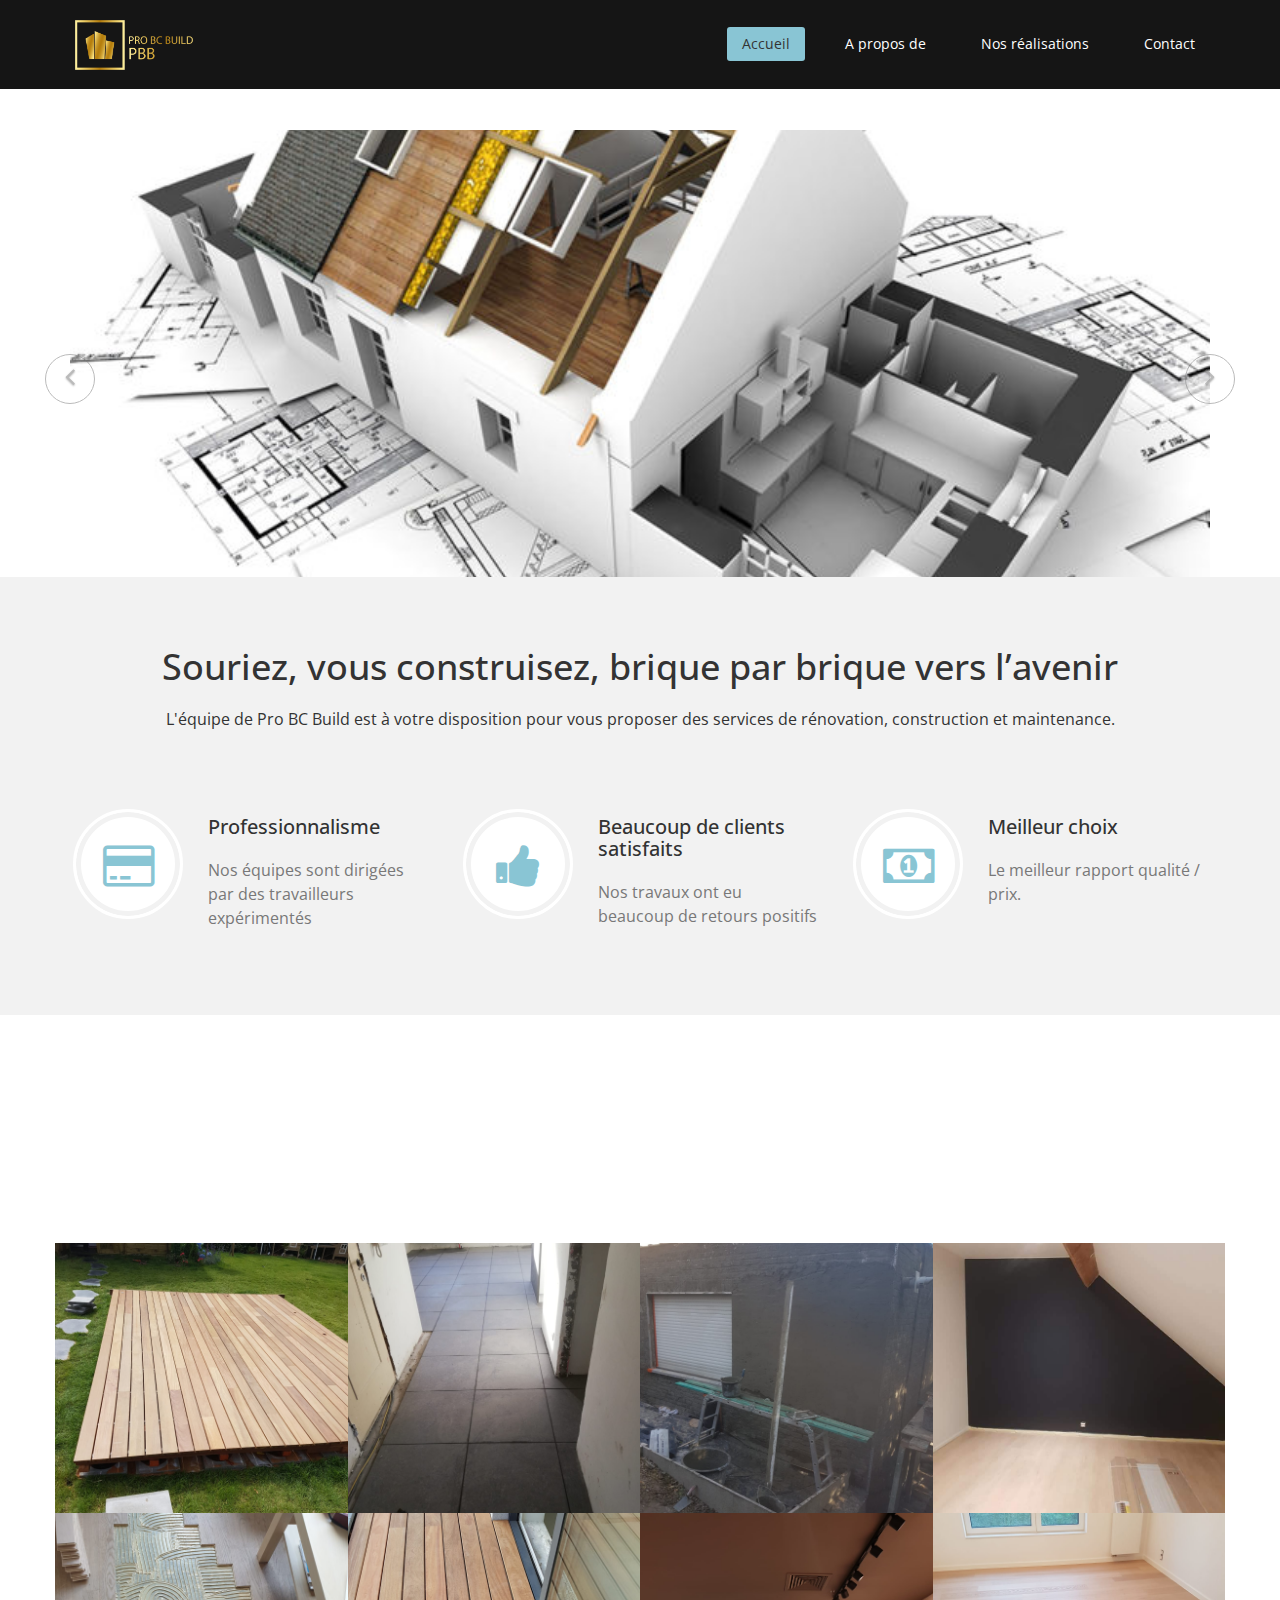
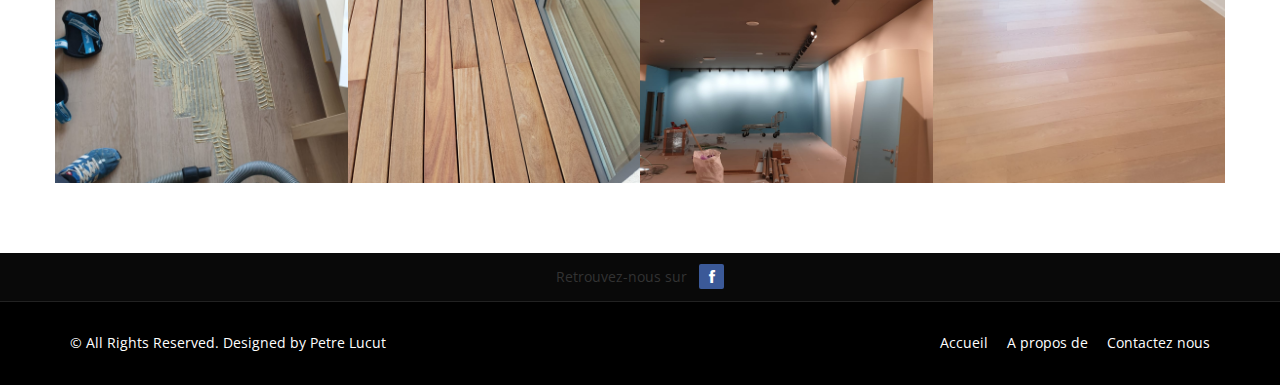
<file: index.html>
<!DOCTYPE html>
<html lang="en">

<head>
    <meta charset="utf-8">
    <meta http-equiv="X-UA-Compatible" content="IE=edge">
    <meta name="viewport" content="width=device-width, initial-scale=1">
    <title>Pro BC Build PBB</title>

    <!-- Bootstrap -->
    <link href="css/bootstrap.min.css" rel="stylesheet">
    <link rel="stylesheet" href="css/font-awesome.min.css">
    <link href="css/animate.min.css" rel="stylesheet">
    <link href="css/prettyPhoto.css" rel="stylesheet">
    <link href="css/style.css" rel="stylesheet">
    <link href="css/responsive.css" rel="stylesheet">
    <link rel="apple-touch-icon" sizes="57x57" href="images/icons/apple-icon-57x57.png">
    <link rel="apple-touch-icon" sizes="60x60" href="images/icons/apple-icon-60x60.png">
    <link rel="apple-touch-icon" sizes="72x72" href="images/icons/apple-icon-72x72.png">
    <link rel="apple-touch-icon" sizes="76x76" href="images/icons/apple-icon-76x76.png">
    <link rel="apple-touch-icon" sizes="114x114" href="images/icons/apple-icon-114x114.png">
    <link rel="apple-touch-icon" sizes="120x120" href="images/icons/apple-icon-120x120.png">
    <link rel="apple-touch-icon" sizes="144x144" href="images/icons/apple-icon-144x144.png">
    <link rel="apple-touch-icon" sizes="152x152" href="images/icons/apple-icon-152x152.png">
    <link rel="apple-touch-icon" sizes="180x180" href="images/icons/apple-icon-180x180.png">
    <link rel="icon" type="image/png" sizes="192x192"  href="images/icons/android-icon-192x192.png">
    <link rel="icon" type="image/png" sizes="32x32" href="images/icons/favicon-32x32.png">
    <link rel="icon" type="image/png" sizes="96x96" href="images/icons/favicon-96x96.png">
    <link rel="icon" type="image/png" sizes="16x16" href="images/icons/favicon-16x16.png">
    <link rel="manifest" href="images/icons/manifest.json">
    <meta name="msapplication-TileColor" content="#ffffff">
    <meta name="msapplication-TileImage" content="/ms-icon-144x144.png">
    <meta name="theme-color" content="#ffffff">

</head>

<body class="homepage">
<header id="header">
    <nav class="navbar navbar-fixed-top" role="banner">
        <div class="container">
            <div class="navbar-header">
                <button type="button" class="navbar-toggle" data-toggle="collapse" data-target=".navbar-collapse">
                    <span class="sr-only">Toggle navigation</span>
                    <span class="icon-bar"></span>
                    <span class="icon-bar"></span>
                    <span class="icon-bar"></span>
                </button>
                <a class="" href="index.html">
                    <img alt="Pro BC Build logo" src="images/Pro_BC_BUILD_logo_large.png" width="128px" height="60px">
                </a>
            </div>

            <div class="collapse navbar-collapse navbar-right">
                <ul class="nav navbar-nav">
                    <li class="active"><a href="index.html">Accueil</a></li>
                    <li><a href="about-us.html">A propos de</a></li>
                    <li><a href="portfolio.html">Nos réalisations</a></li>
                    <li><a href="contact-us.html">Contact</a></li>
                </ul>
            </div>
        </div>
        <!--/.container-->
    </nav>

</header>
<!--/header-->

<div class="slider" id="carousel">
    <div class="container">
        <div id="about-slider">
            <div id="carousel-slider" class="carousel slide" data-ride="carousel">
                <!-- Indicators -->
                <ol class="carousel-indicators visible-xs">
                    <li data-target="#carousel-slider" data-slide-to="0" class="active"></li>
                    <li data-target="#carousel-slider" data-slide-to="1"></li>
                    <li data-target="#carousel-slider" data-slide-to="2"></li>
                    <li data-target="#carousel-slider" data-slide-to="3"></li>
                    <li data-target="#carousel-slider" data-slide-to="4"></li>
                </ol>

                <div class="carousel-inner">

                    <div class="item active">
                        <img src="images/building.jpg" class="slider-image" alt="Parquet">
                    </div>

                    <div class="item">
                        <img src="images/parquet.jpg" class="slider-image" alt="Parquet">
                    </div>
                    <div class="item">
                        <img src="images/parquet_brun.jpg" class="slider-image" alt="Parquet">
                    </div>
                    <div class="item">
                        <img src="images/parquet_mastic.jpg" class="slider-image" alt="Parquet_carrelage">
                    </div>
                    <div class="item">
                        <img src="images/mastic_edited.jpg" class="slider-image" alt="Mastic">
                    </div>
                </div>

                <a class="left carousel-control hidden-xs" href="#carousel-slider" data-slide="prev">
                    <i class="fa fa-angle-left"></i>
                </a>

                <a class=" right carousel-control hidden-xs" href="#carousel-slider" data-slide="next">
                    <i class="fa fa-angle-right"></i>
                </a>
            </div>
            <!--/#carousel-slider-->
        </div>
        <!--/#about-slider-->
    </div>
</div>

<section id="feature">
    <div class="container">
        <div class="center wow fadeInDown">
            <h2>Souriez, vous construisez, brique par brique vers l’avenir</h2>
            <p class="lead">L'équipe de Pro BC Build est à votre disposition pour vous proposer des services de rénovation, construction et maintenance.</p>
        </div>

        <div class="row">
            <div class="features">

                <div class="col-md-4 col-sm-6 wow fadeInDown" data-wow-duration="1000ms" data-wow-delay="600ms">
                    <div class="feature-wrap">
                        <i class="fa fa-credit-card"></i>
                        <h2>Professionnalisme</h2>
                        <h3>Nos équipes sont dirigées par des travailleurs expérimentés</h3>
                    </div>
                </div>

                <div class="col-md-4 col-sm-6 wow fadeInDown" data-wow-duration="1000ms" data-wow-delay="600ms">
                    <div class="feature-wrap">
                        <i class="fa fa-thumbs-up"></i>
                        <h2>Beaucoup de clients satisfaits</h2>
                        <h3 style="overflow: auto;">Nos travaux ont eu beaucoup de retours positifs</h3>
                    </div>
                </div>

                <div class="col-md-4 col-sm-6 wow fadeInDown" data-wow-duration="1000ms" data-wow-delay="600ms">
                    <div class="feature-wrap">
                        <i class="fa fa-money"></i>
                        <h2>Meilleur choix</h2>
                        <h3>Le meilleur rapport qualité / prix.</h3>
                    </div>
                </div>
            </div>
        </div>
    </div>
</section>

<section id="recent-works">
    <div class="container">
        <div class="center wow fadeInDown">
            <h2>Travaux récents</h2>
            <p class="lead">Travaux récents réalisés par notre équipe de professionnels.</p>
        </div>

        <div class="row">
            <div class="col-xs-12 col-sm-4 col-md-3">
                <div class="recent-work-wrap">
                    <img class="img-responsive" src="images/portfolio/recent/parquet.jpg" alt="" style="height: 30vh; object-fit: cover;">
                    <div class="overlay">
                        <div class="recent-work-inner">
                            <h3><a href="#">Terrasse extérieure en bois massif</a></h3>
                            <p>Bois traité résistant à la pluie, hirondelle et neige</p>
                            <a class="preVoir" href="images/portfolio/recent/parquet.jpg" rel="prettyPhoto">
                                <i class="fa fa-eye"></i> Voir
                            </a>
                        </div>
                    </div>
                </div>
            </div>

            <div class="col-xs-12 col-sm-4 col-md-3">
                <div class="recent-work-wrap">
                    <img class="img-responsive" src="images/portfolio/recent/carrelage.jpg" alt="" style="height: 30vh; object-fit: cover;">
                    <div class="overlay">
                        <div class="recent-work-inner">
                            <h3><a href="#">Carrelage intérieur</a></h3>
                            <p>Carreaux de céramique et de pierre, idéaux pour une utilisation avec un système de chauffage par le sol</p>
                            <a class="preVoir" href="images/portfolio/recent/carrelage.jpg" rel="prettyPhoto">
                                <i class="fa fa-eye"></i> Voir
                            </a>
                        </div>
                    </div>
                </div>
            </div>

            <div class="col-xs-12 col-sm-4 col-md-3">
                <div class="recent-work-wrap">
                    <img class="img-responsive" src="images/portfolio/recent/plâtre.jpg" alt="" style="height: 30vh; object-fit: cover;">
                    <div class="overlay">
                        <div class="recent-work-inner">
                            <h3><a href="#">Façade extérieure</a></h3>
                            <p>Plâtre appliqué sur un mur de briques</p>
                            <a class="preVoir" href="images/portfolio/recent/plâtre.jpg" rel="prettyPhoto">
                                <i class="fa fa-eye"></i> Voir
                            </a>
                        </div>
                    </div>
                </div>
            </div>

            <div class="col-xs-12 col-sm-4 col-md-3">
                <div class="recent-work-wrap">
                    <img class="img-responsive" src="images/portfolio/recent/parquet_1.jpg" alt="" style="height: 30vh; object-fit: cover;">
                    <div class="overlay">
                        <div class="recent-work-inner">
                            <h3><a href="#">Faux plafond</a></h3>
                            <p>Faux plafond dans le grenier bien isolé</p>
                            <a class="preVoir" href="images/portfolio/recent/parquet_1.jpg" rel="prettyPhoto">
                                <i class="fa fa-eye"></i> Voir
                            </a>
                        </div>
                    </div>
                </div>
            </div>

            <div class="col-xs-12 col-sm-4 col-md-3">
                <div class="recent-work-wrap">
                    <img class="img-responsive" src="images/portfolio/recent/parquet_2.jpg" alt="" style="height: 30vh; object-fit: cover;">
                    <div class="overlay">
                        <div class="recent-work-inner">
                            <h3><a href="#">Parquet mat</a></h3>
                            <p>Un sol résistant pour le trafic lourd</p>
                            <a class="preVoir" href="images/portfolio/recent/parquet_2.jpg" rel="prettyPhoto">
                                <i class="fa fa-eye"></i> Voir
                            </a>
                        </div>
                    </div>
                </div>
            </div>

            <div class="col-xs-12 col-sm-4 col-md-3">
                <div class="recent-work-wrap">
                    <img class="img-responsive" src="images/portfolio/recent/parquet_terasse.jpg" alt="" style="height: 30vh; object-fit: cover;">
                    <div class="overlay">
                        <div class="recent-work-inner">
                            <h3><a href="#">Terrasse extérieure en bois massif</a></h3>
                            <p>Bois traité résistant à la pluie, hirondelle et neige</p>
                            <a class="preVoir" href="images/portfolio/recent/parquet_terasse.jpg" rel="prettyPhoto">
                                <i class="fa fa-eye"></i> Voir
                            </a>
                        </div>
                    </div>
                </div>
            </div>

            <div class="col-xs-12 col-sm-4 col-md-3">
                <div class="recent-work-wrap">
                    <img class="img-responsive" src="images/portfolio/recent/mastic.jpg" alt="" style="height: 30vh; object-fit: cover;">
                    <div class="overlay">
                        <div class="recent-work-inner">
                            <h3><a href="#">Peinture lavable</a></h3>
                            <p>Faux murs peints avec de la peinture lavable</p>
                            <a class="preVoir" href="images/portfolio/recent/mastic.jpg" rel="prettyPhoto">
                                <i class="fa fa-eye"></i> Voir
                            </a>
                        </div>
                    </div>
                </div>
            </div>

            <div class="col-xs-12 col-sm-4 col-md-3">
                <div class="recent-work-wrap">
                    <img class="img-responsive" src="images/portfolio/recent/parquet_3.jpg" alt="" style="height: 30vh; object-fit: cover;">
                    <div class="overlay">
                        <div class="recent-work-inner">
                            <h3><a href="#">Revêtement de sol stratifié</a></h3>
                            <p>Revêtement de sol stratifié résistant pour une chambre moderne</p>
                            <a class="preVoir" href="images/portfolio/recent/parquet_3.jpg" rel="prettyPhoto">
                                <i class="fa fa-eye"></i> Voir
                            </a>
                        </div>
                    </div>
                </div>
            </div>
        </div>
    </div>
</section>
<a id="back-to-top" href="#" class="btn btn-primary btn-lg back-to-top" role="button" title="Cliquez pour revenir en haut de la page." data-toggle="tooltip" data-placement="left">
    <span class="glyphicon glyphicon-chevron-up"></span>
</a>
<div class="top-bar">
    <div class="container">
        <div class="row">
            <div class="col-lg-12">
                <div class="social">
                    <ul class="social-share">
                        <li><span >Retrouvez-nous sur &nbsp;</span></li>
                        <li><a href="https://www.facebook.com/cristian.feier.9"><i class="fa fa-facebook"></i></a></li>
                    </ul>
                </div>
            </div>
        </div>
    </div>
    <!--/.container-->
</div>
<!--/.top-bar-->

<footer id="footer" class="midnight-blue">
    <div class="container">
        <div class="row">
            <div class="col-sm-6">
                <!--&copy; All Rights Reserved.-->
                <div class="credits">
                    &copy; All Rights Reserved.
                    Designed by <a href="https://www.facebook.com/petre.lucut">Petre Lucut</a>
                </div>
            </div>
            <div class="col-sm-6">
                <ul class="pull-right">
                    <li><a href="index.html">Accueil</a></li>
                    <li><a href="about-us.html">A propos de</a></li>
                    <li><a href="contact-us.html">Contactez nous</a></li>
                </ul>
            </div>
        </div>
    </div>
</footer>
<!--/#footer-->

<!-- jQuery (necessary for Bootstrap's JavaScript plugins) -->
<script src="js/jquery.js"></script>
<script src="js/bootstrap.min.js"></script>
<script src="js/jquery.prettyPhoto.js"></script>
<script src="js/jquery.isotope.min.js"></script>
<script src="js/wow.min.js"></script>
<script src="js/main.js"></script>
<script src="js/jquery.mobile.custom.min.js"></script>
<script>
    $('.slider').bcSwipe({ threshold: 50 });
</script>

</body>


</html>
</file>
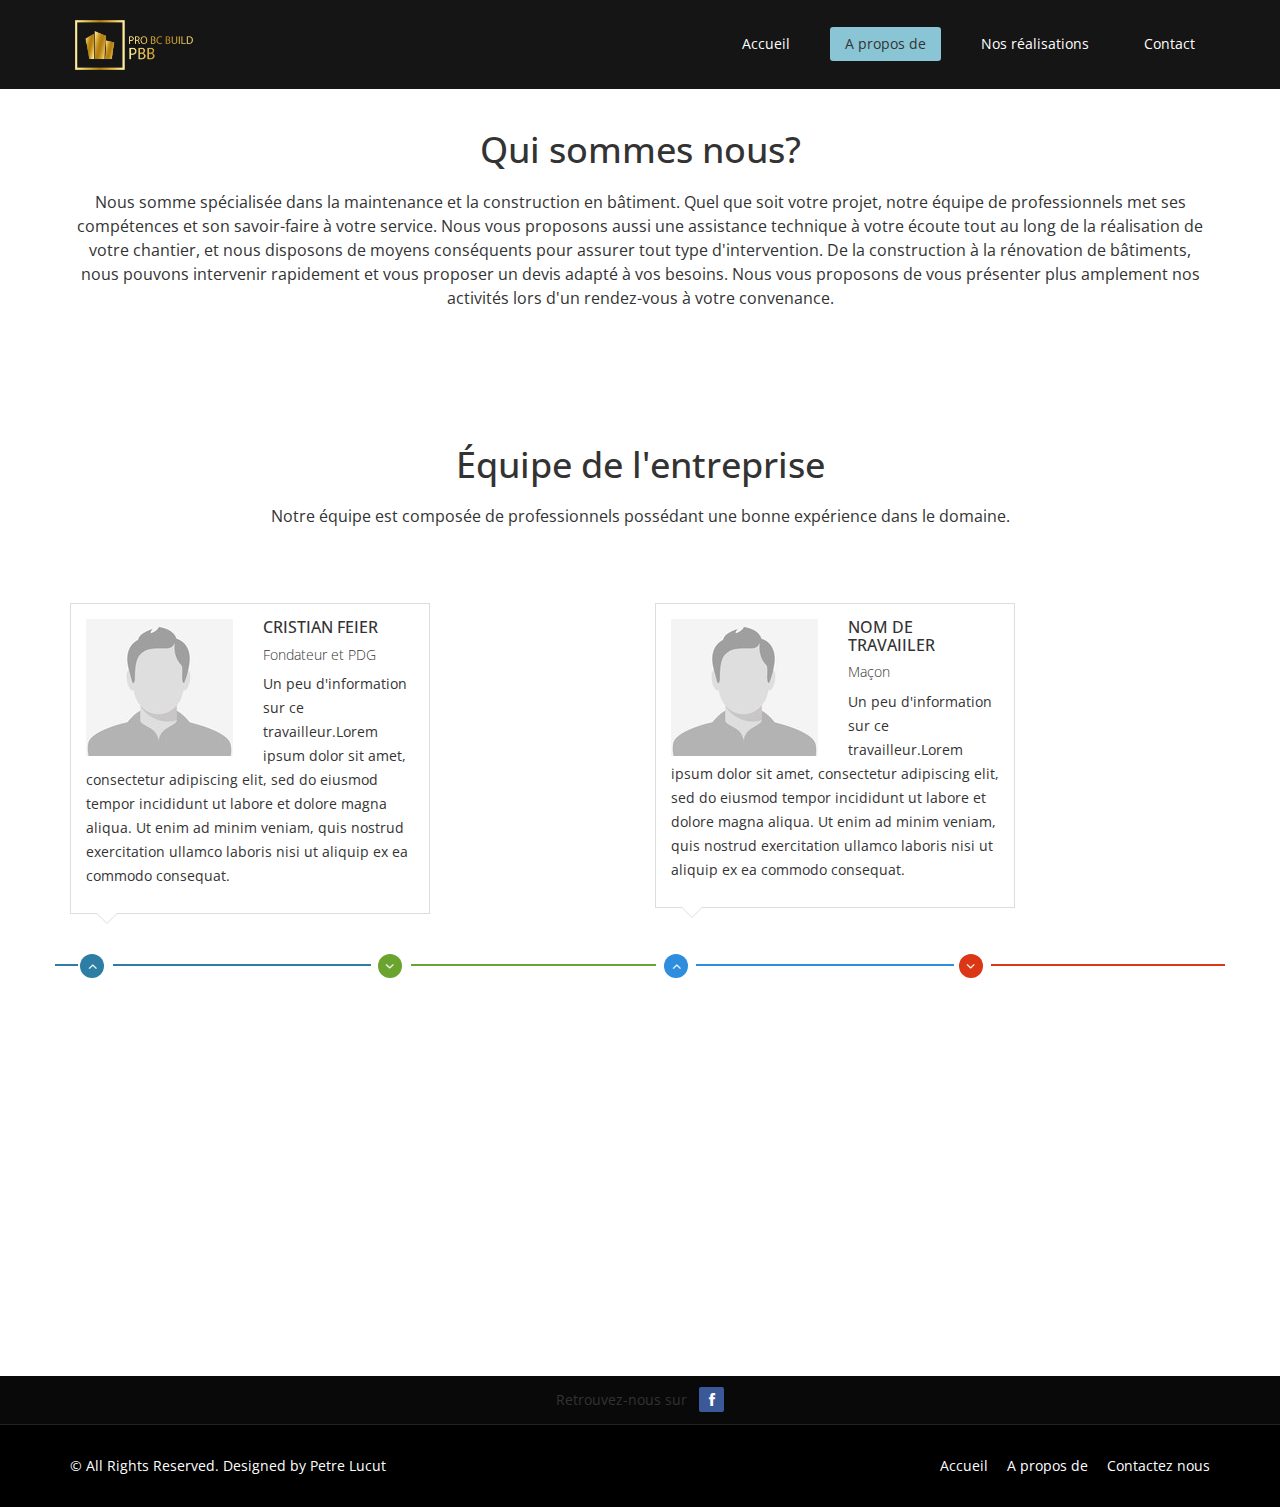
<file: about-us.html>
<!DOCTYPE html>
<html lang="en">

<head>
  <meta charset="utf-8">
  <meta http-equiv="X-UA-Compatible" content="IE=edge">
  <meta name="viewport" content="width=device-width, initial-scale=1">
  <title>Pro BC Build PBB</title>
<!--  <link rel="icon" href="images/Pro_BC_BUILD_logo.png">-->
  <!-- Bootstrap -->
  <link href="css/bootstrap.min.css" rel="
  stylesheet">
  <link rel="stylesheet" href="css/font-awesome.min.css">
  <link href="css/animate.min.css" rel="stylesheet">
  <link href="css/prettyPhoto.css" rel="stylesheet">
  <link href="css/style.css" rel="stylesheet">
  <link href="css/responsive.css" rel="stylesheet">
  <link rel="apple-touch-icon" sizes="57x57" href="images/icons/apple-icon-57x57.png">
  <link rel="apple-touch-icon" sizes="60x60" href="images/icons/apple-icon-60x60.png">
  <link rel="apple-touch-icon" sizes="72x72" href="images/icons/apple-icon-72x72.png">
  <link rel="apple-touch-icon" sizes="76x76" href="images/icons/apple-icon-76x76.png">
  <link rel="apple-touch-icon" sizes="114x114" href="images/icons/apple-icon-114x114.png">
  <link rel="apple-touch-icon" sizes="120x120" href="images/icons/apple-icon-120x120.png">
  <link rel="apple-touch-icon" sizes="144x144" href="images/icons/apple-icon-144x144.png">
  <link rel="apple-touch-icon" sizes="152x152" href="images/icons/apple-icon-152x152.png">
  <link rel="apple-touch-icon" sizes="180x180" href="images/icons/apple-icon-180x180.png">
  <link rel="icon" type="image/png" sizes="192x192"  href="images/icons/android-icon-192x192.png">
  <link rel="icon" type="image/png" sizes="32x32" href="images/icons/favicon-32x32.png">
  <link rel="icon" type="image/png" sizes="96x96" href="images/icons/favicon-96x96.png">
  <link rel="icon" type="image/png" sizes="16x16" href="images/icons/favicon-16x16.png">
  <link rel="manifest" href="images/icons/manifest.json">
  <meta name="msapplication-TileColor" content="#ffffff">
  <meta name="msapplication-TileImage" content="/ms-icon-144x144.png">
  <meta name="theme-color" content="#ffffff">
  <script src="js/jquery.js"></script>
  <script src="js/bootstrap.min.js"></script>
  <script src="js/jquery.prettyPhoto.js"></script>
  <script src="js/jquery.isotope.min.js"></script>
  <script src="js/wow.min.js"></script>
  <script src="js/main.js"></script>
</head>
<body class="homepage">
<script src="js/main.js"></script>
  <header id="header">
    <nav class="navbar navbar-fixed-top" role="banner">
      <div class="container">

        <div class="navbar-header">
          <button type="button" class="navbar-toggle" data-toggle="collapse" data-target=".navbar-collapse">
                        <span class="sr-only">Toggle navigation</span>
                        <span class="icon-bar"></span>
                        <span class="icon-bar"></span>
                        <span class="icon-bar"></span>
                    </button>
            <a class="" href="index.html">
<!--                <img alt="Pro BC Build logo" src="images/Pro_BC_BUILD_logo.png">-->
              <img alt="Pro BC Build logo" src="images/Pro_BC_BUILD_logo_large.png" width="128px" height="60px">
            </a>
        </div>

        <div class="collapse navbar-collapse navbar-right">
          <ul class="nav navbar-nav">
            <li><a href="index.html">Accueil</a></li>
            <li class="active"><a href="about-us.html">A propos de</a></li>
            <li><a href="portfolio.html">Nos réalisations</a></li>
            <li><a href="contact-us.html">Contact</a></li>
          </ul>
        </div>
      </div>
    </nav>

  </header>

  <section id="about-us">
    <div class="container">
      <div class="skill-wrap clearfix">
        <div class="center wow fadeInDown">
          <h2>Qui sommes nous?</h2>
          <p class="lead">Nous somme spécialisée dans la maintenance et la construction en bâtiment.
            Quel que soit votre projet, notre équipe de professionnels met ses compétences et son savoir-faire à votre service.
            Nous vous proposons aussi une assistance technique à votre écoute tout au long de la réalisation de votre chantier, et nous disposons de moyens conséquents pour assurer tout type d'intervention.
            De la construction à la rénovation de bâtiments, nous pouvons intervenir rapidement et vous proposer un devis adapté à vos besoins.
            Nous vous proposons de vous présenter plus amplement nos activités lors d'un rendez-vous à votre convenance.</p>
        </div>
      </div>

      <!-- our-team -->
      <div class="team">
        <div class="center wow fadeInDown">
          <h2>Équipe de l'entreprise</h2>
          <p class="lead">Notre équipe est composée de professionnels possédant une bonne expérience dans le domaine.</p>
        </div>

        <div class="row clearfix">
          <div class="col-md-4 col-sm-6">
            <div class="single-profile-top wow fadeInDown" data-wow-duration="1000ms" data-wow-delay="300ms">
              <div class="media">
                <div class="pull-left">
                  <a><img class="media-object" src="images/nobody.jpg" alt=""></a>
                </div>
                <div class="media-body">
                  <h4>Cristian Feier</h4>
                  <h5>Fondateur et PDG</h5>
                </div>
              </div>
              <!--/.media -->
              <p>Un peu d'information sur ce travailleur.Lorem ipsum dolor sit amet, consectetur adipiscing elit, sed do eiusmod tempor incididunt ut labore et dolore magna aliqua. Ut enim ad minim veniam, quis nostrud exercitation ullamco laboris nisi ut aliquip ex ea commodo consequat.</p>
            </div>
          </div>
          <!--/.col-lg-4 -->


          <div class="col-md-4 col-sm-6 col-md-offset-2">
            <div class="single-profile-top wow fadeInDown" data-wow-duration="1000ms" data-wow-delay="300ms">
              <div class="media">
                <div class="pull-left">
                  <a><img class="media-object" src="images/nobody.jpg" alt=""></a>
                </div>
                <div class="media-body">
                  <h4>Nom de travaiiler</h4>
                  <h5>Maçon</h5>
                </div>
              </div>
              <!--/.media -->
              <p>Un peu d'information sur ce travailleur.Lorem ipsum dolor sit amet, consectetur adipiscing elit, sed do eiusmod tempor incididunt ut labore et dolore magna aliqua. Ut enim ad minim veniam, quis nostrud exercitation ullamco laboris nisi ut aliquip ex ea commodo consequat.</p>
            </div>
          </div>
          <!--/.col-lg-4 -->
        </div>
        <!--/.row -->
        <div class="row team-bar">
          <div class="first-one-arrow hidden-xs">
            <hr>
          </div>
          <div class="first-arrow hidden-xs">
            <hr> <i class="fa fa-angle-up"></i>
          </div>
          <div class="second-arrow hidden-xs">
            <hr> <i class="fa fa-angle-down"></i>
          </div>
          <div class="third-arrow hidden-xs">
            <hr> <i class="fa fa-angle-up"></i>
          </div>
          <div class="fourth-arrow hidden-xs">
            <hr> <i class="fa fa-angle-down"></i>
          </div>
        </div>
        <!--skill_border-->

        <div class="row clearfix">
          <div class="col-md-4 col-sm-6 col-md-offset-2">
            <div class="single-profile-bottom wow fadeInUp" data-wow-duration="1000ms" data-wow-delay="600ms">
              <div class="media">
                <div class="pull-left">
                  <a><img class="media-object" src="images/nobody.jpg" alt=""></a>
                </div>

                <div class="media-body">
                  <h4>Nom de travaiiler</h4>
                  <h5>Maçon</h5>
                </div>
              </div>
              <!--/.media -->
              <p>Un peu d'information sur ce travailleur.Lorem ipsum dolor sit amet, consectetur adipiscing elit, sed do eiusmod tempor incididunt ut labore et dolore magna aliqua. Ut enim ad minim veniam, quis nostrud exercitation ullamco laboris nisi ut aliquip ex ea commodo consequat.</p>
            </div>
          </div>
          <div class="col-md-4 col-sm-6 col-md-offset-2">
            <div class="single-profile-bottom wow fadeInUp" data-wow-duration="1000ms" data-wow-delay="600ms">
              <div class="media">
                <div class="pull-left">
                  <a href="#"><img class="media-object" src="images/nobody.jpg" alt=""></a>
                </div>
                <div class="media-body">
                  <h4>Nom de travaiiler</h4>
                  <h5>Maçon</h5>
                </div>
              </div>
              <!--/.media -->
              <p>Un peu d'information sur ce travailleur.Lorem ipsum dolor sit amet, consectetur adipiscing elit, sed do eiusmod tempor incididunt ut labore et dolore magna aliqua. Ut enim ad minim veniam, quis nostrud exercitation ullamco laboris nisi ut aliquip ex ea commodo consequat.</p>
            </div>
          </div>
        </div>
        <!--/.row-->
      </div>
      <!--section-->
    </div>
    <!--/.container-->
  </section>
  <!--/about-us-->
<a id="back-to-top" href="#" class="btn btn-primary btn-lg back-to-top" role="button" title="Cliquez pour revenir en haut de la page." data-toggle="tooltip" data-placement="left">
  <span class="glyphicon glyphicon-chevron-up"></span>
</a>
  <!--/#bottom-->

<div class="top-bar">
  <div class="container">
    <div class="row">
      <div class="col-lg-12">
        <div class="social">
          <ul class="social-share">
            <li><span >Retrouvez-nous sur &nbsp;</span></li>
            <li><a href="https://www.facebook.com/cristian.feier.9"><i class="fa fa-facebook"></i></a></li>
          </ul>
        </div>
      </div>
    </div>
  </div>
  <!--/.container-->
</div>
  <!--/.top-bar-->

<footer id="footer" class="midnight-blue">
  <div class="container">
    <div class="row">
      <div class="col-sm-6">
        <!--&copy; All Rights Reserved.-->
        <div class="credits">
          &copy; All Rights Reserved.
          Designed by <a href="https://www.facebook.com/petre.lucut">Petre Lucut</a>
        </div>
      </div>
      <div class="col-sm-6">
        <ul class="pull-right">
          <li><a href="index.html">Accueil</a></li>
          <li><a href="about-us.html">A propos de</a></li>
          <li><a href="contact-us.html">Contactez nous</a></li>
        </ul>
      </div>
    </div>
  </div>
</footer>
  <!--/#footer-->

  <!-- jQuery (necessary for Bootstrap's JavaScript plugins) -->


</body>

</html>
</file>
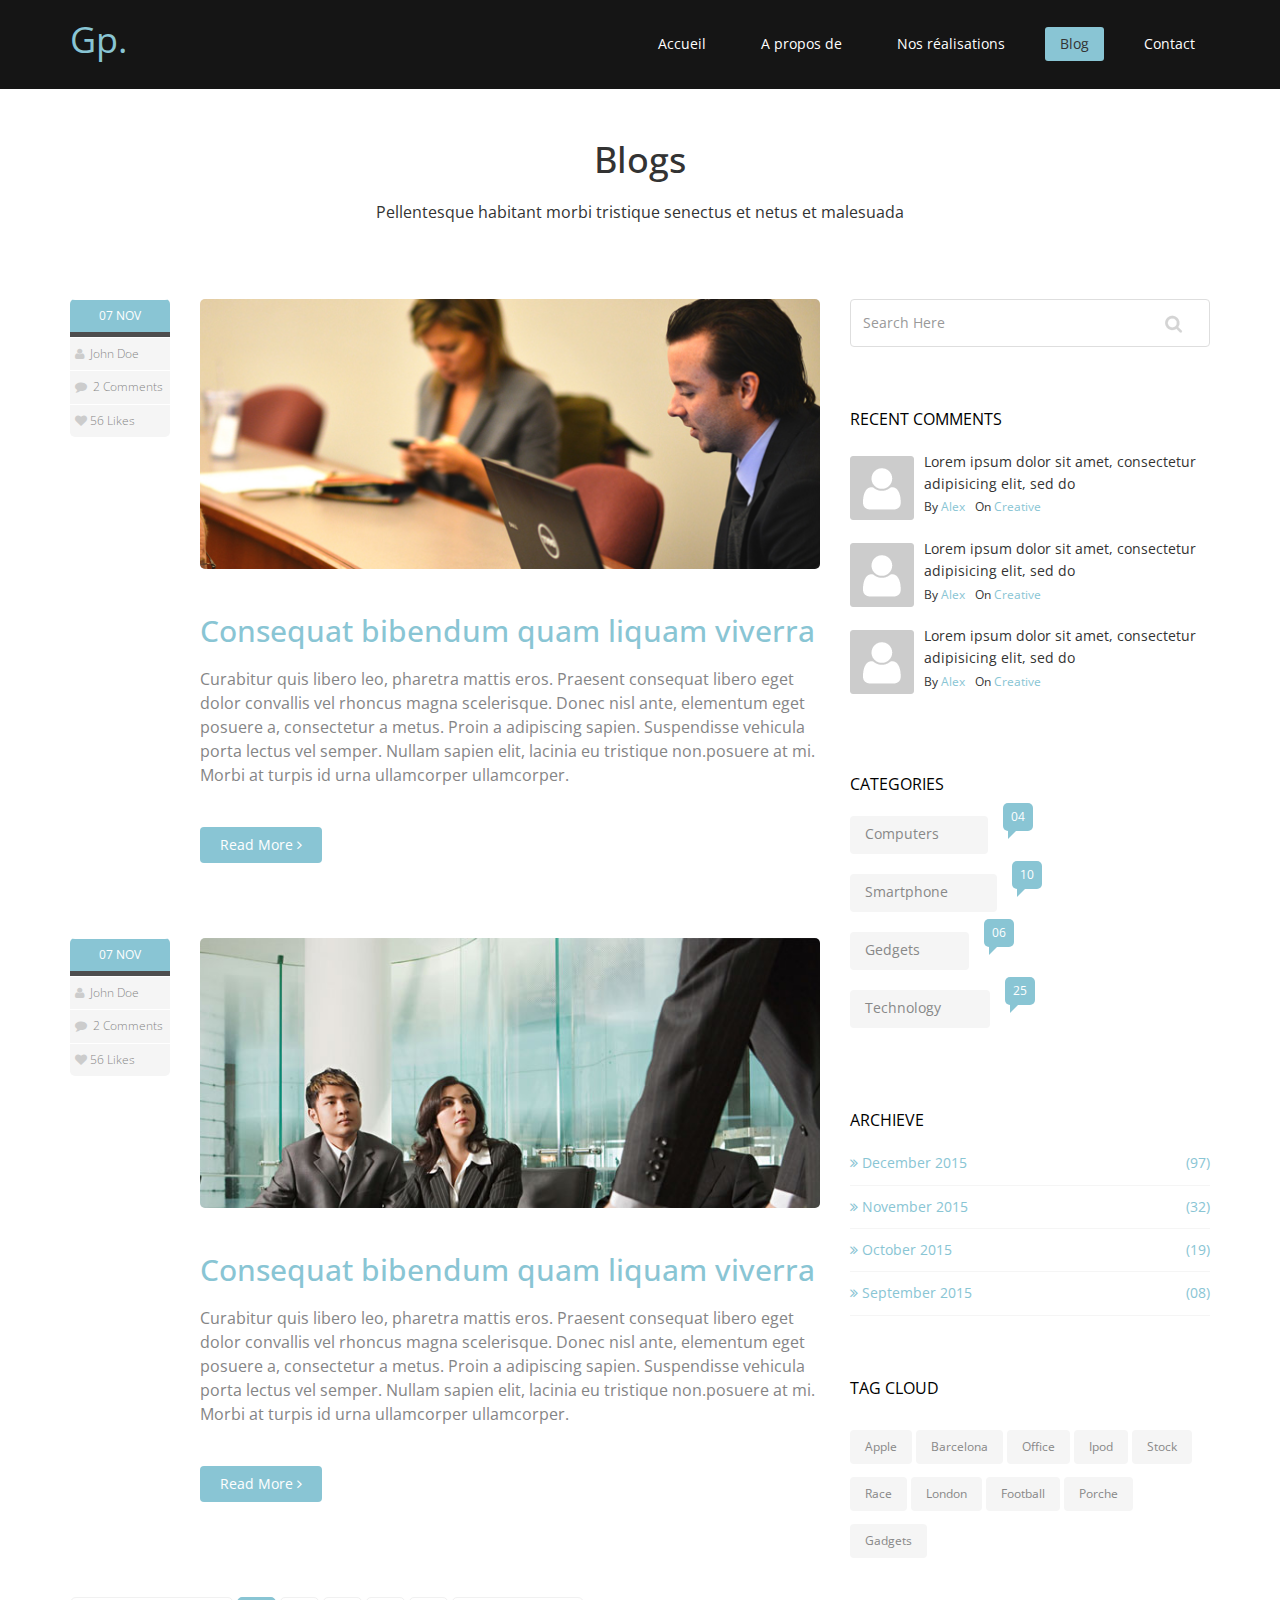
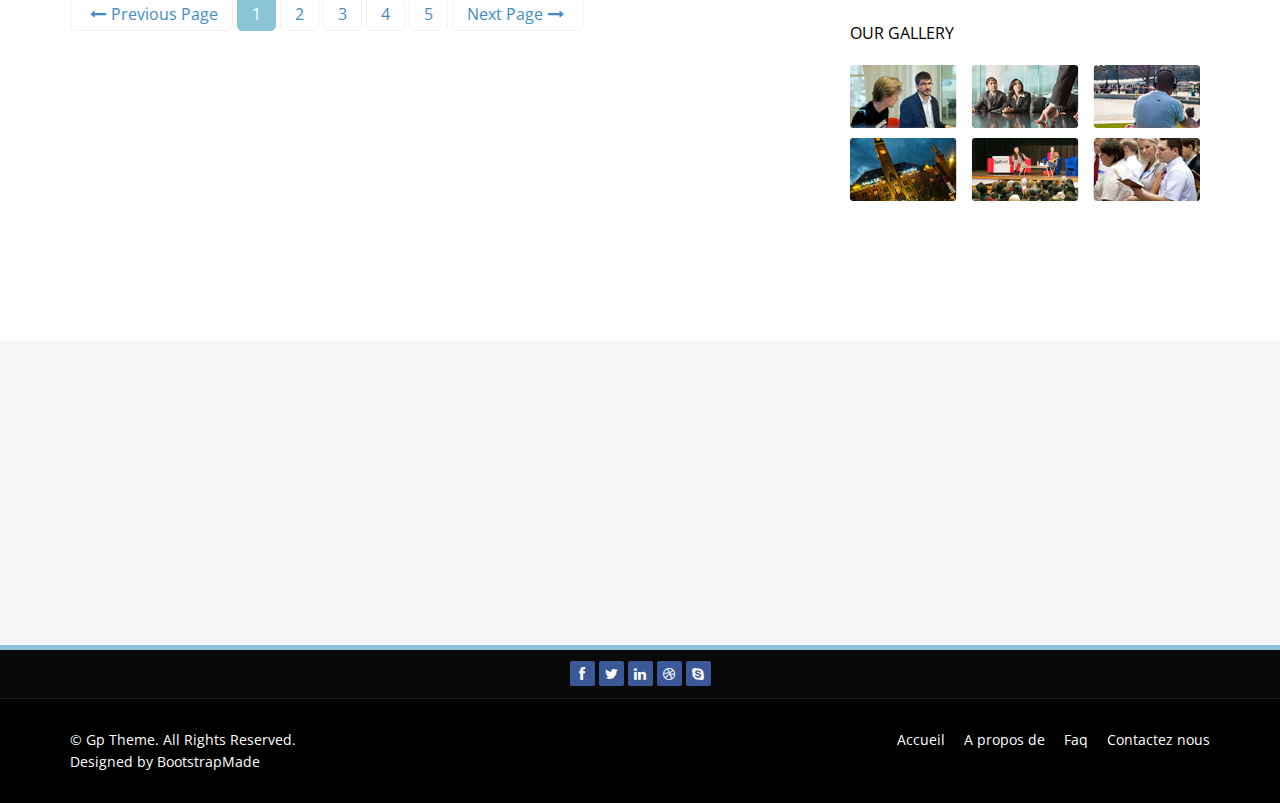
<file: blog.html>
<!DOCTYPE html>
<html lang="en">

<head>
  <meta charset="utf-8">
  <meta http-equiv="X-UA-Compatible" content="IE=edge">
  <meta name="viewport" content="width=device-width, initial-scale=1">
  <title>Pro BC Build PBB</title>

  <!-- Bootstrap -->
  <link href="css/bootstrap.min.css" rel="stylesheet">
  <link rel="stylesheet" href="css/font-awesome.min.css">
  <link href="css/animate.min.css" rel="stylesheet">
  <link href="css/prettyPhoto.css" rel="stylesheet">
  <link href="css/style.css" rel="stylesheet">
  <link href="css/responsive.css" rel="stylesheet">
  <!-- =======================================================
    Theme Name: Gp
    Theme URL: https://bootstrapmade.com/gp-free-multipurpose-html-bootstrap-templat/
    Author: BootstrapMade
    Author URL: https://bootstrapmade.com
  ======================================================= -->
</head>

<body class="homepage">
  <header id="header">
    <nav class="navbar navbar-fixed-top" role="banner">
      <div class="container">
        <div class="navbar-header">
          <button type="button" class="navbar-toggle" data-toggle="collapse" data-target=".navbar-collapse">
                        <span class="sr-only">Toggle navigation</span>
                        <span class="icon-bar"></span>
                        <span class="icon-bar"></span>
                        <span class="icon-bar"></span>
                    </button>
          <a class="navbar-brand" href="index.html">Gp.</a>
        </div>

        <div class="collapse navbar-collapse navbar-right">
          <ul class="nav navbar-nav">
            <li><a href="index.html">Accueil</a></li>
            <li><a href="about-us.html">A propos de</a></li>
            <!--<li><a href="services.html">Services</a></li>-->
            <li><a href="portfolio.html">Nos réalisations</a></li>
            <li class="active"><a href="blog.html">Blog</a></li>
            <li><a href="contact-us.html">Contact</a></li>
          </ul>
        </div>
      </div>
      <!--/.container-->
    </nav>
    <!--/nav-->

  </header>
  <!--/header-->

  <section id="blog" class="container">
    <div class="center">
      <h2>Blogs</h2>
      <p class="lead">Pellentesque habitant morbi tristique senectus et netus et malesuada</p>
    </div>

    <div class="blog">
      <div class="row">
        <div class="col-md-8">
          <div class="blog-item">
            <div class="row">
              <div class="col-xs-12 col-sm-2 text-center">
                <div class="entry-meta">
                  <span id="publish_date">07  NOV</span>
                  <span><i class="fa fa-user"></i> <a href="#">John Doe</a></span>
                  <span><i class="fa fa-comment"></i> <a href="blog-item.html#comments">2 Comments</a></span>
                  <span><i class="fa fa-heart"></i><a href="#">56 Likes</a></span>
                </div>
              </div>

              <div class="col-xs-12 col-sm-10 blog-content">
                <a href="#"><img class="img-responsive img-blog" src="images/blog/blog1.jpg" width="100%" alt="" /></a>
                <h2><a href="blog-item.html">Consequat bibendum quam liquam viverra</a></h2>
                <h3>Curabitur quis libero leo, pharetra mattis eros. Praesent consequat libero eget dolor convallis vel rhoncus magna scelerisque. Donec nisl ante, elementum eget posuere a, consectetur a metus. Proin a adipiscing sapien. Suspendisse vehicula porta lectus vel semper. Nullam sapien elit, lacinia eu tristique non.posuere at mi. Morbi at turpis id urna ullamcorper ullamcorper.</h3>
                <a class="btn btn-primary readmore" href="blog-item.html">Read More <i class="fa fa-angle-right"></i></a>
              </div>
            </div>
          </div>
          <!--/.blog-item-->

          <div class="blog-item">
            <div class="row">
              <div class="col-sm-2 text-center">
                <div class="entry-meta">
                  <span id="publish_date">07  NOV</span>
                  <span><i class="fa fa-user"></i> <a href="#">John Doe</a></span>
                  <span><i class="fa fa-comment"></i> <a href="blog-item.html#comments">2 Comments</a></span>
                  <span><i class="fa fa-heart"></i><a href="#">56 Likes</a></span>
                </div>
              </div>
              <div class="col-sm-10 blog-content">
                <a href=""><img class="img-responsive img-blog" src="images/blog/blog2.jpg" width="100%" alt="" /></a>
                <h2><a href="blog-item.html">Consequat bibendum quam liquam viverra</a></h2>
                <h3>Curabitur quis libero leo, pharetra mattis eros. Praesent consequat libero eget dolor convallis vel rhoncus magna scelerisque. Donec nisl ante, elementum eget posuere a, consectetur a metus. Proin a adipiscing sapien. Suspendisse vehicula porta lectus vel semper. Nullam sapien elit, lacinia eu tristique non.posuere at mi. Morbi at turpis id urna ullamcorper ullamcorper.</h3>
                <a class="btn btn-primary readmore" href="blog-item.html">Read More <i class="fa fa-angle-right"></i></a>
              </div>
            </div>
          </div>
          <!--/.blog-item-->

          <ul class="pagination pagination-lg">
            <li><a href="#"><i class="fa fa-long-arrow-left"></i>Previous Page</a></li>
            <li class="active"><a href="#">1</a></li>
            <li><a href="#">2</a></li>
            <li><a href="#">3</a></li>
            <li><a href="#">4</a></li>
            <li><a href="#">5</a></li>
            <li><a href="#">Next Page<i class="fa fa-long-arrow-right"></i></a></li>
          </ul>
          <!--/.pagination-->
        </div>
        <!--/.col-md-8-->

        <aside class="col-md-4">
          <div class="widget search">
            <form role="form">
              <input type="text" class="form-control search_box" autocomplete="off" placeholder="Search Here">
            </form>
          </div>
          <!--/.search-->

          <div class="widget categories">
            <h3>Recent Comments</h3>
            <div class="row">
              <div class="col-sm-12">
                <div class="single_comments">
                  <img src="images/blog/avatar3.png" alt="" />
                  <p>Lorem ipsum dolor sit amet, consectetur adipisicing elit, sed do </p>
                  <div class="entry-meta small muted">
                    <span>By <a href="#">Alex</a></span <span>On <a href="#">Creative</a></span>
                  </div>
                </div>
                <div class="single_comments">
                  <img src="images/blog/avatar3.png" alt="" />
                  <p>Lorem ipsum dolor sit amet, consectetur adipisicing elit, sed do </p>
                  <div class="entry-meta small muted">
                    <span>By <a href="#">Alex</a></span <span>On <a href="#">Creative</a></span>
                  </div>
                </div>
                <div class="single_comments">
                  <img src="images/blog/avatar3.png" alt="" />
                  <p>Lorem ipsum dolor sit amet, consectetur adipisicing elit, sed do </p>
                  <div class="entry-meta small muted">
                    <span>By <a href="#">Alex</a></span <span>On <a href="#">Creative</a></span>
                  </div>
                </div>

              </div>
            </div>
          </div>
          <!--/.recent comments-->


          <div class="widget categories">
            <h3>Categories</h3>
            <div class="row">
              <div class="col-sm-6">
                <ul class="blog_category">
                  <li><a href="#">Computers <span class="badge">04</span></a></li>
                  <li><a href="#">Smartphone <span class="badge">10</span></a></li>
                  <li><a href="#">Gedgets <span class="badge">06</span></a></li>
                  <li><a href="#">Technology <span class="badge">25</span></a></li>
                </ul>
              </div>
            </div>
          </div>
          <!--/.categories-->

          <div class="widget archieve">
            <h3>Archieve</h3>
            <div class="row">
              <div class="col-sm-12">
                <ul class="blog_archieve">
                  <li><a href="#"><i class="fa fa-angle-double-right"></i> December 2015 <span class="pull-right">(97)</span></a></li>
                  <li><a href="#"><i class="fa fa-angle-double-right"></i> November 2015 <span class="pull-right">(32)</a></li>
                  <li><a href="#"><i class="fa fa-angle-double-right"></i> October 2015 <span class="pull-right">(19)</a></li>
                  <li><a href="#"><i class="fa fa-angle-double-right"></i> September 2015 <span class="pull-right">(08)</a></li>
                </ul>
              </div>
            </div>
          </div>
          <!--/.archieve-->

          <div class="widget tags">
            <h3>Tag Cloud</h3>
            <ul class="tag-cloud">
              <li><a class="btn btn-xs btn-primary" href="#">Apple</a></li>
              <li><a class="btn btn-xs btn-primary" href="#">Barcelona</a></li>
              <li><a class="btn btn-xs btn-primary" href="#">Office</a></li>
              <li><a class="btn btn-xs btn-primary" href="#">Ipod</a></li>
              <li><a class="btn btn-xs btn-primary" href="#">Stock</a></li>
              <li><a class="btn btn-xs btn-primary" href="#">Race</a></li>
              <li><a class="btn btn-xs btn-primary" href="#">London</a></li>
              <li><a class="btn btn-xs btn-primary" href="#">Football</a></li>
              <li><a class="btn btn-xs btn-primary" href="#">Porche</a></li>
              <li><a class="btn btn-xs btn-primary" href="#">Gadgets</a></li>
            </ul>
          </div>
          <!--/.tags-->

          <div class="widget blog_gallery">
            <h3>Our Gallery</h3>
            <ul class="sidebar-gallery">
              <li><a href="#"><img src="images/blog/gallery1.png" alt="" /></a></li>
              <li><a href="#"><img src="images/blog/gallery2.png" alt="" /></a></li>
              <li><a href="#"><img src="images/blog/gallery3.png" alt="" /></a></li>
              <li><a href="#"><img src="images/blog/gallery4.png" alt="" /></a></li>
              <li><a href="#"><img src="images/blog/gallery5.png" alt="" /></a></li>
              <li><a href="#"><img src="images/blog/gallery6.png" alt="" /></a></li>
            </ul>
          </div>
          <!--/.blog_gallery-->
        </aside>
      </div>
      <!--/.row-->
    </div>
  </section>
  <!--/#blog-->

  <section id="bottom">
    <div class="container wow fadeInDown" data-wow-duration="1000ms" data-wow-delay="600ms">
      <div class="row">
        <div class="col-md-3 col-sm-6">
          <div class="widget">
            <h3>Company</h3>
            <ul>
              <li><a href="#">A propos de</a></li>
              <li><a href="#">We are hiring</a></li>
              <li><a href="#">Meet the team</a></li>
              <li><a href="#">Copyright</a></li>
            </ul>
          </div>
        </div>
        <!--/.col-md-3-->

        <div class="col-md-3 col-sm-6">
          <div class="widget">
            <h3>Support</h3>
            <ul>
              <li><a href="#">Faq</a></li>
              <li><a href="#">Blog</a></li>
              <li><a href="#">Forum</a></li>
              <li><a href="#">Documentation</a></li>
            </ul>
          </div>
        </div>
        <!--/.col-md-3-->

        <div class="col-md-3 col-sm-6">
          <div class="widget">
            <h3>Developers</h3>
            <ul>
              <li><a href="#">Web Development</a></li>
              <li><a href="#">SEO Marketing</a></li>
              <li><a href="#">Theme</a></li>
              <li><a href="#">Development</a></li>
            </ul>
          </div>
        </div>
        <!--/.col-md-3-->

        <div class="col-md-3 col-sm-6">
          <div class="widget">
            <h3>Our Partners</h3>
            <ul>
              <li><a href="#">Adipisicing Elit</a></li>
              <li><a href="#">Eiusmod</a></li>
              <li><a href="#">Tempor</a></li>
              <li><a href="#">Veniam</a></li>
            </ul>
          </div>
        </div>
        <!--/.col-md-3-->
      </div>
    </div>
  </section>
  <!--/#bottom-->

  <div class="top-bar">
    <div class="container">
      <div class="row">
        <div class="col-lg-12">
          <div class="social">
            <ul class="social-share">
              <li><a href="#"><i class="fa fa-facebook"></i></a></li>
              <li><a href="#"><i class="fa fa-twitter"></i></a></li>
              <li><a href="#"><i class="fa fa-linkedin"></i></a></li>
              <li><a href="#"><i class="fa fa-dribbble"></i></a></li>
              <li><a href="#"><i class="fa fa-skype"></i></a></li>
            </ul>
          </div>
        </div>
      </div>
    </div>
    <!--/.container-->
  </div>
  <!--/.top-bar-->

  <footer id="footer" class="midnight-blue">
    <div class="container">
      <div class="row">
        <div class="col-sm-6">
          &copy; Gp Theme. All Rights Reserved.
          <div class="credits">
            <!--
              All the links in the footer should remain intact.
              You can delete the links only if you purchased the pro version.
              Licensing information: https://bootstrapmade.com/license/
              Purchase the pro version with working PHP/AJAX contact form: https://bootstrapmade.com/buy/?theme=Gp
            -->
            Designed by <a href="https://bootstrapmade.com/">BootstrapMade</a>
          </div>
        </div>
        <div class="col-sm-6">
          <ul class="pull-right">
            <li><a href="#">Accueil</a></li>
            <li><a href="#">A propos de</a></li>
            <li><a href="#">Faq</a></li>
            <li><a href="#">Contactez nous</a></li>
          </ul>
        </div>
      </div>
    </div>
  </footer>
  <!--/#footer-->

  <!-- jQuery (necessary for Bootstrap's JavaScript plugins) -->
  <script src="js/jquery.js"></script>
  <script src="js/bootstrap.min.js"></script>
  <script src="js/jquery.prettyPhoto.js"></script>
  <script src="js/jquery.isotope.min.js"></script>
  <script src="js/wow.min.js"></script>
  <script src="js/main.js"></script>

</body>

</html>
</file>
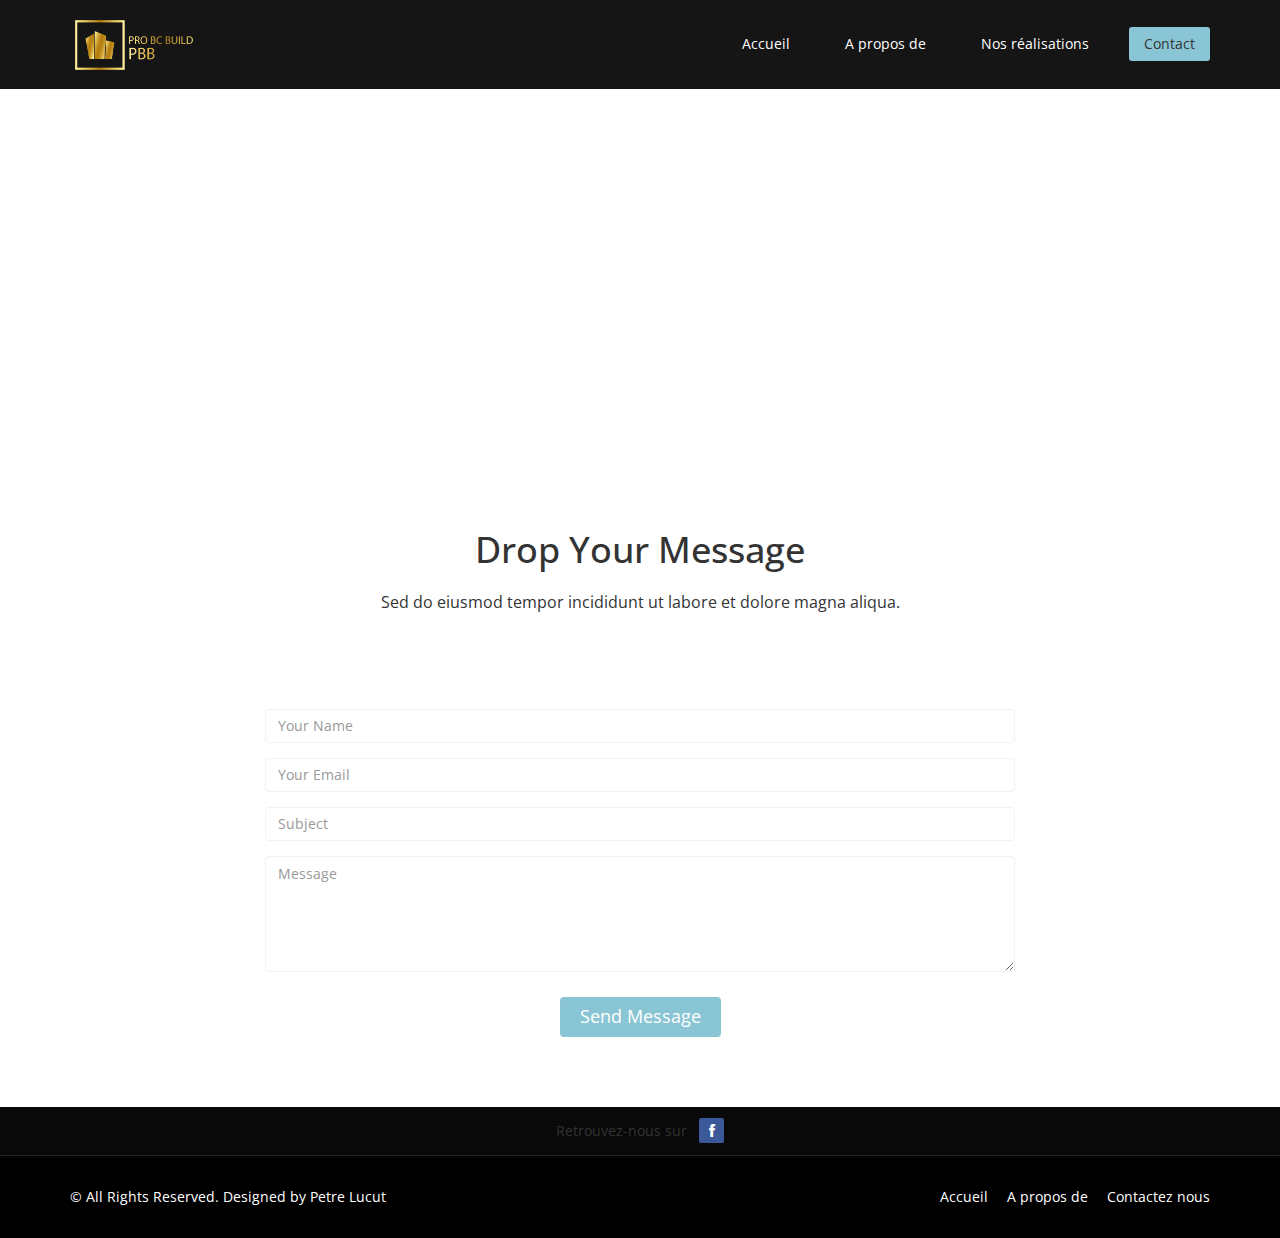
<file: contact-us.html>
<!DOCTYPE html>
<html lang="en">

<head>
    <meta charset="utf-8">
    <meta http-equiv="X-UA-Compatible" content="IE=edge">
    <meta name="viewport" content="width=device-width, initial-scale=1">
    <title>Pro BC Build PBB</title>

    <link href="css/bootstrap.min.css" rel="stylesheet">
    <link rel="stylesheet" href="css/font-awesome.min.css">
    <link href="css/animate.min.css" rel="stylesheet">
    <link href="css/prettyPhoto.css" rel="stylesheet">
    <link href="css/prettyPhoto.css" rel="stylesheet">
    <link href="css/style.css" rel="stylesheet">
    <link href="css/responsive.css" rel="stylesheet">
    <link rel="apple-touch-icon" sizes="57x57" href="images/icons/apple-icon-57x57.png">
    <link rel="apple-touch-icon" sizes="60x60" href="images/icons/apple-icon-60x60.png">
    <link rel="apple-touch-icon" sizes="72x72" href="images/icons/apple-icon-72x72.png">
    <link rel="apple-touch-icon" sizes="76x76" href="images/icons/apple-icon-76x76.png">
    <link rel="apple-touch-icon" sizes="114x114" href="images/icons/apple-icon-114x114.png">
    <link rel="apple-touch-icon" sizes="120x120" href="images/icons/apple-icon-120x120.png">
    <link rel="apple-touch-icon" sizes="144x144" href="images/icons/apple-icon-144x144.png">
    <link rel="apple-touch-icon" sizes="152x152" href="images/icons/apple-icon-152x152.png">
    <link rel="apple-touch-icon" sizes="180x180" href="images/icons/apple-icon-180x180.png">
    <link rel="icon" type="image/png" sizes="192x192"  href="images/icons/android-icon-192x192.png">
    <link rel="icon" type="image/png" sizes="32x32" href="images/icons/favicon-32x32.png">
    <link rel="icon" type="image/png" sizes="96x96" href="images/icons/favicon-96x96.png">
    <link rel="icon" type="image/png" sizes="16x16" href="images/icons/favicon-16x16.png">
    <link rel="manifest" href="images/icons/manifest.json">
    <meta name="msapplication-TileColor" content="#ffffff">
    <meta name="msapplication-TileImage" content="/ms-icon-144x144.png">
    <meta name="theme-color" content="#ffffff">
</head>

<body class="homepage">
  <header id="header">
    <nav class="navbar navbar-fixed-top" role="banner">
      <div class="container">
        <div class="navbar-header">
          <button type="button" class="navbar-toggle" data-toggle="collapse" data-target=".navbar-collapse">
                        <span class="sr-only">Toggle navigation</span>
                        <span class="icon-bar"></span>
                        <span class="icon-bar"></span>
                        <span class="icon-bar"></span>
                    </button>
          <a class="" href="index.html">
<!--            <img alt="Pro BC Build logo" src="images/Pro_BC_BUILD_logo.png">-->
            <img alt="Pro BC Build logo" src="images/Pro_BC_BUILD_logo_large.png" width="128px" height="60px">
          </a>
        </div>

        <div class="collapse navbar-collapse navbar-right">
          <ul class="nav navbar-nav">
            <li><a href="index.html">Accueil</a></li>
            <li><a href="about-us.html">A propos de</a></li>
            <!--<li><a href="services.html">Services</a></li>-->
            <li><a href="portfolio.html">Nos réalisations</a></li>
            <!--<li><a href="blog.html">Blog</a></li>-->
            <li class="active"><a href="contact-us.html">Contact</a></li>
          </ul>
        </div>
      </div>
      <!--/.container-->
    </nav>
    <!--/nav-->

  </header>
  <!--/header-->

  <div class="map">
    <div id="google-map" data-latitude="40.713732" data-longitude="-74.0092704">
    <iframe title="Location" src="https://maps.google.com/maps?q=rue%20vandenbroeck%20nr%2037&t=&z=17&ie=UTF8&iwloc=&output=embed" width="100%" height="100%" frameborder="0" style="border:0" allowfullscreen></iframe>
    </div>
  </div>

  <section id="contact-page">
    <div class="container">
      <div class="center">
        <h2>Drop Your Message</h2>
        <p class="lead">Sed do eiusmod tempor incididunt ut labore et dolore magna aliqua.</p>
      </div>
      <div class="row contact-wrap">
        <div class="col-sm-8 col-sm-offset-2">
          <div id="sendmessage">Your message has been sent. Thank you!</div>
          <div id="errormessage"></div>
          <form action="" method="post" role="form" class="contactForm">
            <div class="form-group">
              <input type="text" name="name" class="form-control" id="name" placeholder="Your Name" data-rule="minlen:4" data-msg="Please enter at least 4 chars" />
              <div class="validation"></div>
            </div>
            <div class="form-group">
              <input type="email" class="form-control" name="email" id="email" placeholder="Your Email" data-rule="email" data-msg="Please enter a valid email" />
              <div class="validation"></div>
            </div>
            <div class="form-group">
              <input type="text" class="form-control" name="subject" id="subject" placeholder="Subject" data-rule="minlen:4" data-msg="Please enter at least 8 chars of subject" />
              <div class="validation"></div>
            </div>
            <div class="form-group">
              <textarea class="form-control" name="message" rows="5" data-rule="required" data-msg="Please write something for us" placeholder="Message"></textarea>
              <div class="validation"></div>
            </div>

            <div class="text-center"><button type="submit" class="btn btn-primary btn-lg">Send Message</button></div>
          </form>
        </div>
      </div>
      <!--/.row-->
    </div>
    <!--/.container-->
  </section>
  <!--/#contact-page-->

  <!--/#bottom-->
  <a id="back-to-top" href="#" class="btn btn-primary btn-lg back-to-top" role="button" title="Cliquez pour revenir en haut de la page." data-toggle="tooltip" data-placement="left">
    <span class="glyphicon glyphicon-chevron-up"></span>
  </a>
  <div class="top-bar">
    <div class="container">
      <div class="row">
        <div class="col-lg-12">
          <div class="social">
            <ul class="social-share">
              <li><span >Retrouvez-nous sur &nbsp;</span></li>
              <li><a href="https://www.facebook.com/cristian.feier.9"><i class="fa fa-facebook"></i></a></li>
            </ul>
          </div>
        </div>
      </div>
    </div>
    <!--/.container-->
  </div>
  <!--/.top-bar-->

  <footer id="footer" class="midnight-blue">
    <div class="container">
      <div class="row">
        <div class="col-sm-6">
          <!--&copy; All Rights Reserved.-->
          <div class="credits">
            &copy; All Rights Reserved.
            Designed by <a href="https://www.facebook.com/petre.lucut">Petre Lucut</a>
          </div>
        </div>
        <div class="col-sm-6">
          <ul class="pull-right">
            <li><a href="index.html">Accueil</a></li>
            <li><a href="about-us.html">A propos de</a></li>
            <li><a href="contact-us.html">Contactez nous</a></li>
          </ul>
        </div>
      </div>
    </div>
  </footer>
  <!--/#footer-->

  <!-- jQuery (necessary for Bootstrap's JavaScript plugins) -->
  <script src="js/jquery.js"></script>
  <script src="js/bootstrap.min.js"></script>
  <script src="js/jquery.prettyPhoto.js"></script>
  <script src="js/jquery.isotope.min.js"></script>
  <script src="js/wow.min.js"></script>
  <script src="http://maps.google.com/maps/api/js?sensor=false"></script>
  <script src="js/main.js"></script>
  <script src="contactform/contactform.js"></script>

</body>

</html>
</file>
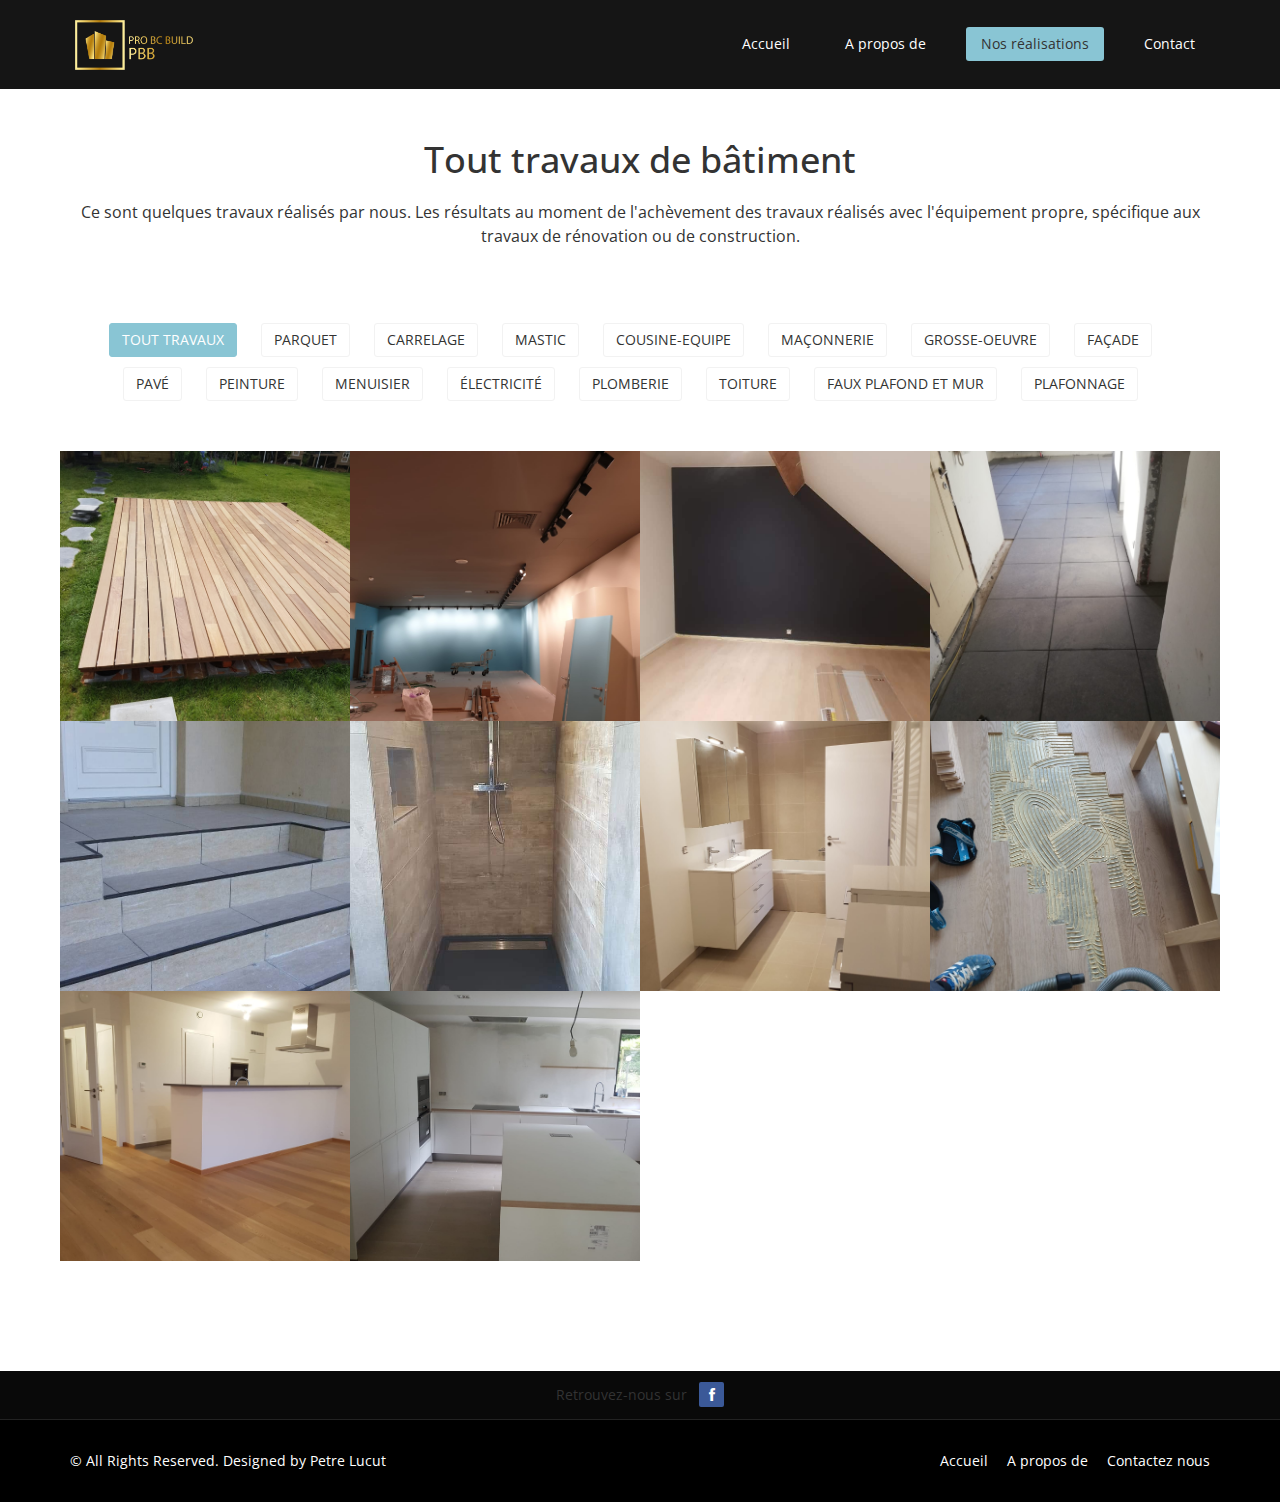
<file: portfolio.html>
<!DOCTYPE html>
<html lang="en">

<head>
  <meta charset="utf-8">
  <meta http-equiv="X-UA-Compatible" content="IE=edge">
  <meta name="viewport" content="width=device-width, initial-scale=1">
  <title>Pro BC Build PBB</title>

  <!-- Bootstrap -->
  <link href="css/bootstrap.min.css" rel="stylesheet">
  <link rel="stylesheet" href="css/font-awesome.min.css">
  <link href="css/animate.min.css" rel="stylesheet">
  <link href="css/prettyPhoto.css" rel="stylesheet">
  <link href="css/style.css" rel="stylesheet">
  <link href="css/responsive.css" rel="stylesheet">
    <link rel="apple-touch-icon" sizes="57x57" href="images/icons/apple-icon-57x57.png">
    <link rel="apple-touch-icon" sizes="60x60" href="images/icons/apple-icon-60x60.png">
    <link rel="apple-touch-icon" sizes="72x72" href="images/icons/apple-icon-72x72.png">
    <link rel="apple-touch-icon" sizes="76x76" href="images/icons/apple-icon-76x76.png">
    <link rel="apple-touch-icon" sizes="114x114" href="images/icons/apple-icon-114x114.png">
    <link rel="apple-touch-icon" sizes="120x120" href="images/icons/apple-icon-120x120.png">
    <link rel="apple-touch-icon" sizes="144x144" href="images/icons/apple-icon-144x144.png">
    <link rel="apple-touch-icon" sizes="152x152" href="images/icons/apple-icon-152x152.png">
    <link rel="apple-touch-icon" sizes="180x180" href="images/icons/apple-icon-180x180.png">
    <link rel="icon" type="image/png" sizes="192x192"  href="images/icons/android-icon-192x192.png">
    <link rel="icon" type="image/png" sizes="32x32" href="images/icons/favicon-32x32.png">
    <link rel="icon" type="image/png" sizes="96x96" href="images/icons/favicon-96x96.png">
    <link rel="icon" type="image/png" sizes="16x16" href="images/icons/favicon-16x16.png">
    <link rel="manifest" href="images/icons/manifest.json">
    <meta name="msapplication-TileColor" content="#ffffff">
    <meta name="msapplication-TileImage" content="/ms-icon-144x144.png">
    <meta name="theme-color" content="#ffffff">

</head>

<body class="homepage">
  <header id="header">
    <nav class="navbar navbar-fixed-top" role="banner">
      <div class="container">
        <div class="navbar-header">
          <button type="button" class="navbar-toggle" data-toggle="collapse" data-target=".navbar-collapse">
                        <span class="sr-only">Toggle navigation</span>
                        <span class="icon-bar"></span>
                        <span class="icon-bar"></span>
                        <span class="icon-bar"></span>
                    </button>
            <a class="" href="index.html">
<!--                <img alt="Pro BC Build logo" src="images/Pro_BC_BUILD_logo.png">-->
                <img alt="Pro BC Build logo" src="images/Pro_BC_BUILD_logo_large.png" width="128px" height="60px">
            </a>
        </div>

        <div class="collapse navbar-collapse navbar-right">
          <ul class="nav navbar-nav">
            <li><a href="index.html">Accueil</a></li>
            <li><a href="about-us.html">A propos de</a></li>
            <!--<li><a href="services.html">Services</a></li>-->
            <li class="active"><a href="portfolio.html">Nos réalisations</a></li>
            <!--<li><a href="blog.html">Blog</a></li>-->
            <li><a href="contact-us.html">Contact</a></li>
          </ul>
        </div>
      </div>
      <!--/.container-->
    </nav>
    <!--/nav-->

  </header>
  <!--/header-->

  <section id="portfolio">
    <div class="container">
      <div class="center">
        <h2>Tout travaux de bâtiment</h2>
        <p class="lead">Ce sont quelques travaux réalisés par nous. Les résultats au moment de l'achèvement des travaux réalisés avec l'équipement propre, spécifique aux travaux de rénovation ou de construction.</p>
      </div>


      <ul class="portfolio-filter text-center">
        <li><a id="recent" class="btn btn-default active" href="#" data-filter=".recent">Tout  travaux</a></li>
        <li><a class="btn btn-default" href="#" data-filter=".parquet">Parquet</a></li>
        <li><a class="btn btn-default" href="#" data-filter=".carrelage">Carrelage</a></li>
        <li><a class="btn btn-default" href="#" data-filter=".mastic">Mastic</a></li>
        <li><a class="btn btn-default" href="#" data-filter=".cousine-equipe">Cousine-equipe</a></li>
        <li><a class="btn btn-default" href="#" data-filter=".maconnerie">Maçonnerie</a></li>
        <li><a class="btn btn-default" href="#" data-filter=".grosse-oeuvre">Grosse-oeuvre</a></li>
        <li><a class="btn btn-default" href="#" data-filter=".facade">Façade</a></li>
        <li><a class="btn btn-default" href="#" data-filter=".pave">Pavé</a></li>
        <li><a class="btn btn-default" href="#" data-filter=".peinture">Peinture</a></li>
        <li><a class="btn btn-default" href="#" data-filter=".menuisier">Menuisier</a></li>
        <li><a class="btn btn-default" href="#" data-filter=".electricite">Électricité</a></li>
        <li><a class="btn btn-default" href="#" data-filter=".plomberie">Plomberie</a></li>
        <li><a class="btn btn-default" href="#" data-filter=".toiture">Toiture</a></li>
        <li><a class="btn btn-default" href="#" data-filter=".faux-plafond">Faux plafond et mur</a></li>
        <li><a class="btn btn-default" href="#" data-filter=".plafonnage">Plafonnage</a></li>
      </ul>
      <!--/#portfolio-filter-->

      <div class="row">
        <div class="portfolio-items">
            <div class=" portfolio-item parquet recent col-xs-12 col-sm-4 col-md-3">
                <div class="recent-work-wrap">
                    <img class="img-responsive" src="images/portfolio/recent/parquet.jpg" alt="">
                    <div class="overlay">
                        <div class="recent-work-inner">
                            <h3><a href="#">Terrasse extérieure en bois massif</a></h3>
                            <p>Une petite description du travail</p>
                            <a class="preview" href="images/portfolio/recent/parquet.jpg" rel="prettyPhoto">
                                <i class="fa fa-eye"></i> Voir
                            </a>
                        </div>
                    </div>
                </div>
            </div>
          <!--/.portfolio-item-->

            <div class="portfolio-item mastic recent col-xs-12 col-sm-4 col-md-3">
                <div class="recent-work-wrap">
                    <img class="img-responsive" src="images/portfolio/recent/mastic.jpg" alt="">
                    <div class="overlay">
                        <div class="recent-work-inner">
                            <h3><a href="#">Le titre de l'oeuvre</a></h3>
                            <p>Une petite description du travail</p>
                            <a class="preview" href="images/portfolio/recent/mastic.jpg" rel="prettyPhoto">
                                <i class="fa fa-eye"></i> Voir
                            </a>
                        </div>
                    </div>
                </div>
            </div>

            <!--/.portfolio-item-->

            <div class=" portfolio-item parquet recent col-xs-12 col-sm-4 col-md-3">
                <div class="recent-work-wrap">
                    <img class="img-responsive" src="images/portfolio/recent/parquet_1.jpg" alt="">
                    <div class="overlay">
                        <div class="recent-work-inner">
                            <h3><a href="#">Le titre de l'oeuvre</a></h3>
                            <p>Une petite description du travail</p>
                            <a class="preview" href="images/portfolio/recent/parquet_1.jpg" rel="prettyPhoto">
                                <i class="fa fa-eye"></i> Voir
                            </a>
                        </div>
                    </div>
                </div>
            </div>
          <!--/.portfolio-item-->

            <div class="portfolio-item carrelage recent col-xs-12 col-sm-4 col-md-3">
                <div class="recent-work-wrap">
                    <img class="img-responsive" src="images/portfolio/recent/carrelage.jpg" alt="">
                    <div class="overlay">
                        <div class="recent-work-inner">
                            <h3><a href="#">Le titre de l'oeuvre </a></h3>
                            <p>Une petite description du travail</p>
                            <a class="preview" href="images/portfolio/recent/carrelage.jpg" rel="prettyPhoto">
                                <i class="fa fa-eye"></i> Voir
                            </a>
                        </div>
                    </div>
                </div>
            </div>

            <div class="portfolio-item carrelage recent col-xs-12 col-sm-4 col-md-3">
                <div class="recent-work-wrap">
                    <img class="img-responsive" src="images/portfolio/Carrelage/carrelage.jpg" alt="">
                    <div class="overlay">
                        <div class="recent-work-inner">
                            <h3><a href="#">Le titre de l'oeuvre </a></h3>
                            <p>Une petite description du travail</p>
                            <a class="preview" href="images/portfolio/Carrelage/carrelage.jpg" rel="prettyPhoto">
                                <i class="fa fa-eye"></i> Voir
                            </a>
                        </div>
                    </div>
                </div>
            </div>

            <div class="portfolio-item carrelage recent col-xs-12 col-sm-4 col-md-3">
                <div class="recent-work-wrap">
                    <img class="img-responsive" src="images/portfolio/Carrelage/carrelage_1.jpg" alt="">
                    <div class="overlay">
                        <div class="recent-work-inner">
                            <h3><a href="#">Le titre de l'oeuvre </a></h3>
                            <p>Une petite description du travail</p>
                            <a class="preview" href="images/portfolio/Carrelage/carrelage_1.jpg" rel="prettyPhoto">
                                <i class="fa fa-eye"></i> Voir
                            </a>
                        </div>
                    </div>
                </div>
            </div>
                <!--/.portfolio-item-->

            <div class="portfolio-item carrelage recent col-xs-12 col-sm-4 col-md-3">
                <div class="recent-work-wrap">
                    <img class="img-responsive" src="images/portfolio/recent/carrelage_1.jpg" alt="">
                    <div class="overlay">
                        <div class="recent-work-inner">
                            <h3><a href="#">Le titre de l'oeuvre</a></h3>
                            <p>Une petite description du travail</p>
                            <a class="preview" href="images/portfolio/recent/carrelage_1.jpg" rel="prettyPhoto">
                                <i class="fa fa-eye"></i> Voir
                            </a>
                        </div>
                    </div>
                </div>
            </div>
          <!--/.portfolio-item-->

            <div class="portfolio-item parquet recent col-xs-12 col-sm-4 col-md-3">
                <div class="recent-work-wrap">
                    <img class="img-responsive" src="images/portfolio/recent/parquet_2.jpg" alt="">
                    <div class="overlay">
                        <div class="recent-work-inner">
                            <h3><a href="#">Le titre de l'oeuvre</a></h3>
                            <p>Une petite description du travail</p>
                            <a class="preview" href="images/portfolio/recent/parquet_2.jpg" rel="prettyPhoto">
                                <i class="fa fa-eye"></i> Voir
                            </a>
                        </div>
                    </div>
                </div>
            </div>
          <!--/.portfolio-item-->

            <div class="portfolio-item parquet recent col-xs-12 col-sm-4 col-md-3">
                <div class="recent-work-wrap">
                    <img class="img-responsive" src="images/portfolio/recent/parquet_4.jpg" alt="">
                    <div class="overlay">
                        <div class="recent-work-inner">
                            <h3><a href="#">Le titre de l'oeuvre </a></h3>
                            <p>Une petite description du travail</p>
                            <a class="preview" href="images/portfolio/recent/parquet_4.jpg" rel="prettyPhoto">
                                <i class="fa fa-eye"></i> Voir
                            </a>
                        </div>
                    </div>
                </div>
            </div>
          <!--/.portfolio-item-->

            <div class="portfolio-item mastic recent col-xs-12 col-sm-4 col-md-3">
                <div class="recent-work-wrap">
                    <img class="img-responsive" src="images/portfolio/recent/mastic_2.jpg" alt="">
                    <div class="overlay">
                        <div class="recent-work-inner">
                            <h3><a href="#">Le titre de l'oeuvre </a></h3>
                            <p>Une petite description du travail</p>
                            <a class="preview" href="images/portfolio/recent/parquet_2.jpg" rel="prettyPhoto">
                                <i class="fa fa-eye"></i> Voir
                            </a>
                        </div>
                    </div>
                </div>
            </div>

          <div class="portfolio-item maconnerie col-xs-12 col-sm-4 col-md-3">
            <div class="recent-work-wrap">
                <img class="img-responsive" src="images/portfolio/Maconnerie/maconnerie.png" alt="">
                <div class="overlay">
                    <div class="recent-work-inner">
                        <h3><a href="#">Le titre de l'oeuvre </a></h3>
                        <p>Une petite description du travail</p>
                        <a class="preview" href="images/portfolio/Maconnerie/maconnerie.png" rel="prettyPhoto">
                            <i class="fa fa-eye"></i> Voir
                        </a>
                    </div>
                </div>
            </div>
        </div>

            <div class="portfolio-item mastic col-xs-12 col-sm-4 col-md-3">
                <div class="recent-work-wrap">
                    <img class="img-responsive" src="images/portfolio/Mastic/mastic.jpg" alt="">
                    <div class="overlay">
                        <div class="recent-work-inner">
                            <h3><a href="#">Le titre de l'oeuvre </a></h3>
                            <p>Une petite description du travail</p>
                            <a class="preview" href="images/portfolio/Mastic/mastic.jpg" rel="prettyPhoto">
                                <i class="fa fa-eye"></i> Voir
                            </a>
                        </div>
                    </div>
                </div>
            </div>

            <div class="portfolio-item mastic col-xs-12 col-sm-4 col-md-3">
                <div class="recent-work-wrap">
                    <img class="img-responsive" src="images/portfolio/Mastic/mastic_1.jpg" alt="">
                    <div class="overlay">
                        <div class="recent-work-inner">
                            <h3><a href="#">Le titre de l'oeuvre </a></h3>
                            <p>Une petite description du travail</p>
                            <a class="preview" href="images/portfolio/Mastic/mastic_1.jpg" rel="prettyPhoto">
                                <i class="fa fa-eye"></i> Voir
                            </a>
                        </div>
                    </div>
                </div>
            </div>

            <div class="portfolio-item grosse-oeuvre col-xs-12 col-sm-4 col-md-3">
                <div class="recent-work-wrap">
                    <img class="img-responsive" src="images/portfolio/Grosse-ouverte/grosse-ouverte_3.jpg" alt="">
                    <div class="overlay">
                        <div class="recent-work-inner">
                            <h3><a href="#">Le titre de l'oeuvre </a></h3>
                            <p>Une petite description du travail</p>
                            <a class="preview" href="images/portfolio/Grosse-ouverte/grosse-ouverte_3.jpg" rel="prettyPhoto">
                                <i class="fa fa-eye"></i> Voir
                            </a>
                        </div>
                    </div>
                </div>
            </div>

            <div class="portfolio-item maconnerie col-xs-12 col-sm-4 col-md-3">
                <div class="recent-work-wrap">
                    <img class="img-responsive" src="images/portfolio/Maconnerie/maconnerie_1.png" alt="">
                    <div class="overlay">
                        <div class="recent-work-inner">
                            <h3><a href="#">Le titre de l'oeuvre </a></h3>
                            <p>Une petite description du travail</p>
                            <a class="preview" href="images/portfolio/Maconnerie/maconnerie_1.png" rel="prettyPhoto">
                                <i class="fa fa-eye"></i> Voir
                            </a>
                        </div>
                    </div>
                </div>
            </div>

            <div class="portfolio-item cousine-equipe col-xs-12 col-sm-4 col-md-3">
                <div class="recent-work-wrap">
                    <img class="img-responsive" src="images/portfolio/Couisine/couisine.jpg" alt="">
                    <div class="overlay">
                        <div class="recent-work-inner">
                            <h3><a href="#">Le titre de l'oeuvre </a></h3>
                            <p>Une petite description du travail</p>
                            <a class="preview" href="images/portfolio/Couisine/couisine.jpg" rel="prettyPhoto">
                                <i class="fa fa-eye"></i> Voir
                            </a>
                        </div>
                    </div>
                </div>
            </div>

            <div class="portfolio-item cousine-equipe col-xs-12 col-sm-4 col-md-3">
                <div class="recent-work-wrap">
                    <img class="img-responsive" src="images/portfolio/Couisine/couisine_2.jpg" alt="">
                    <div class="overlay">
                        <div class="recent-work-inner">
                            <h3><a href="#">Le titre de l'oeuvre </a></h3>
                            <p>Une petite description du travail</p>
                            <a class="preview" href="images/portfolio/Couisine/couisine_2.jpg" rel="prettyPhoto">
                                <i class="fa fa-eye"></i> Voir
                            </a>
                        </div>
                    </div>
                </div>
            </div>

            <div class="portfolio-item cousine-equipe col-xs-12 col-sm-4 col-md-3">
                <div class="recent-work-wrap">
                    <img class="img-responsive" src="images/portfolio/Couisine/couisine_1.jpg" alt="">
                    <div class="overlay">
                        <div class="recent-work-inner">
                            <h3><a href="#">Le titre de l'oeuvre </a></h3>
                            <p>Une petite description du travail</p>
                            <a class="preview" href="images/portfolio/Couisine/couisine_1.jpg" rel="prettyPhoto">
                                <i class="fa fa-eye"></i> Voir
                            </a>
                        </div>
                    </div>
                </div>
            </div>

            <div class="portfolio-item grosse-oeuvre col-xs-12 col-sm-4 col-md-3">
                <div class="recent-work-wrap">
                    <img class="img-responsive" src="images/portfolio/Grosse-ouverte/grosse-ouverte.jpg" alt="">
                    <div class="overlay">
                        <div class="recent-work-inner">
                            <h3><a href="#">Le titre de l'oeuvre </a></h3>
                            <p>Une petite description du travail</p>
                            <a class="preview" href="images/portfolio/Grosse-ouverte/grosse-ouverte.jpg" rel="prettyPhoto">
                                <i class="fa fa-eye"></i> Voir
                            </a>
                        </div>
                    </div>
                </div>
            </div>

            <div class="portfolio-item grosse-oeuvre col-xs-12 col-sm-4 col-md-3">
                <div class="recent-work-wrap">
                    <img class="img-responsive" src="images/portfolio/Grosse-ouverte/grosse-ouverte_1.jpg" alt="">
                    <div class="overlay">
                        <div class="recent-work-inner">
                            <h3><a href="#">Le titre de l'oeuvre </a></h3>
                            <p>Une petite description du travail</p>
                            <a class="preview" href="images/portfolio/Grosse-ouverte/grosse-ouverte_1.jpg" rel="prettyPhoto">
                                <i class="fa fa-eye"></i> Voir
                            </a>
                        </div>
                    </div>
                </div>
            </div>

            <div class="portfolio-item facade col-xs-12 col-sm-4 col-md-3">
                <div class="recent-work-wrap">
                    <img class="img-responsive" src="images/portfolio/Facade/facade.jpg" alt="">
                    <div class="overlay">
                        <div class="recent-work-inner">
                            <h3><a href="#">Le titre de l'oeuvre </a></h3>
                            <p>Une petite description du travail</p>
                            <a class="preview" href="images/portfolio/Facade/facade.jpg" rel="prettyPhoto">
                                <i class="fa fa-eye"></i> Voir
                            </a>
                        </div>
                    </div>
                </div>
            </div>

            <div class="portfolio-item facade col-xs-12 col-sm-4 col-md-3">
                <div class="recent-work-wrap">
                    <img class="img-responsive" src="images/portfolio/Facade/facade_1.png" alt="">
                    <div class="overlay">
                        <div class="recent-work-inner">
                            <h3><a href="#">Le titre de l'oeuvre </a></h3>
                            <p>Une petite description du travail</p>
                            <a class="preview" href="images/portfolio/Facade/facade_1.png" rel="prettyPhoto">
                                <i class="fa fa-eye"></i> Voir
                            </a>
                        </div>
                    </div>
                </div>
            </div>

            <div class="portfolio-item pave col-xs-12 col-sm-4 col-md-3">
                <div class="recent-work-wrap">
                    <img class="img-responsive" src="images/portfolio/Pave/pave.jpg" alt="">
                    <div class="overlay">
                        <div class="recent-work-inner">
                            <h3><a href="#">Le titre de l'oeuvre </a></h3>
                            <p>Une petite description du travail</p>
                            <a class="preview" href="images/portfolio/Pave/pave.jpg" rel="prettyPhoto">
                                <i class="fa fa-eye"></i> Voir
                            </a>
                        </div>
                    </div>
                </div>
            </div>

            <div class="portfolio-item menuisier col-xs-12 col-sm-4 col-md-3">
                <div class="recent-work-wrap">
                    <img class="img-responsive" src="images/portfolio/Menuisier/menuisier.jpg" alt="">
                    <div class="overlay">
                        <div class="recent-work-inner">
                            <h3><a href="#">Le titre de l'oeuvre </a></h3>
                            <p>Une petite description du travail</p>
                            <a class="preview" href="images/portfolio/Menuisier/menuisier.jpg" rel="prettyPhoto">
                                <i class="fa fa-eye"></i> Voir
                            </a>
                        </div>
                    </div>
                </div>
            </div>

            <div class="portfolio-item menuisier col-xs-12 col-sm-4 col-md-3">
                <div class="recent-work-wrap">
                    <img class="img-responsive" src="images/portfolio/Menuisier/menuisier_1.jpg" alt="">
                    <div class="overlay">
                        <div class="recent-work-inner">
                            <h3><a href="#">Le titre de l'oeuvre </a></h3>
                            <p>Une petite description du travail</p>
                            <a class="preview" href="images/portfolio/Menuisier/menuisier_1.jpg" rel="prettyPhoto">
                                <i class="fa fa-eye"></i> Voir
                            </a>
                        </div>
                    </div>
                </div>
            </div>

            <div class="portfolio-item menuisier col-xs-12 col-sm-4 col-md-3">
                <div class="recent-work-wrap">
                    <img class="img-responsive" src="images/portfolio/Menuisier/menuisier_2.jpg" alt="">
                    <div class="overlay">
                        <div class="recent-work-inner">
                            <h3><a href="#">Le titre de l'oeuvre </a></h3>
                            <p>Une petite description du travail</p>
                            <a class="preview" href="images/portfolio/Menuisier/menuisier_2.jpg" rel="prettyPhoto">
                                <i class="fa fa-eye"></i> Voir
                            </a>
                        </div>
                    </div>
                </div>
            </div>

            <div class="portfolio-item peinture col-xs-12 col-sm-4 col-md-3">
                <div class="recent-work-wrap">
                    <img class="img-responsive" src="images/portfolio/Peinture/peinture.jpg" alt="">
                    <div class="overlay">
                        <div class="recent-work-inner">
                            <h3><a href="#">Le titre de l'oeuvre </a></h3>
                            <p>Une petite description du travail</p>
                            <a class="preview" href="images/portfolio/Peinture/peinture.jpg" rel="prettyPhoto">
                                <i class="fa fa-eye"></i> Voir
                            </a>
                        </div>
                    </div>
                </div>
            </div>

            <div class="portfolio-item faux-plafond col-xs-12 col-sm-4 col-md-3">
                <div class="recent-work-wrap">
                    <img class="img-responsive" src="images/portfolio/Faux-plafond/faux-plafond.jpg" alt="">
                    <div class="overlay">
                        <div class="recent-work-inner">
                            <h3><a href="#">Le titre de l'oeuvre </a></h3>
                            <p>Une petite description du travail</p>
                            <a class="preview" href="images/portfolio/Faux-plafond/faux-plafond.jpg" rel="prettyPhoto">
                                <i class="fa fa-eye"></i> Voir
                            </a>
                        </div>
                    </div>
                </div>
            </div>

            <div class="portfolio-item faux-plafond col-xs-12 col-sm-4 col-md-3">
                <div class="recent-work-wrap">
                    <img class="img-responsive" src="images/portfolio/Faux-plafond/faux-plafond_1.jpg" alt="">
                    <div class="overlay">
                        <div class="recent-work-inner">
                            <h3><a href="#">Le titre de l'oeuvre </a></h3>
                            <p>Une petite description du travail</p>
                            <a class="preview" href="images/portfolio/Faux-plafond/faux-plafond_1.jpg" rel="prettyPhoto">
                                <i class="fa fa-eye"></i> Voir
                            </a>
                        </div>
                    </div>
                </div>
            </div>

          <!--/.portfolio-item--><!--grosse-oeuvre-->
        </div>
      </div>
    </div>
  </section>
  <!--/#portfolio-item-->

  <a id="back-to-top" href="#" class="btn btn-primary btn-lg back-to-top" role="button" title="Cliquez pour revenir en haut de la page." data-toggle="tooltip" data-placement="left">
      <span class="glyphicon glyphicon-chevron-up"></span>
  </a>
  <!--/#bottom-->
  <div class="top-bar">
      <div class="container">
          <div class="row">
              <div class="col-lg-12">
                  <div class="social">
                      <ul class="social-share">
                          <li><span >Retrouvez-nous sur &nbsp;</span></li>
                          <li><a href="https://www.facebook.com/cristian.feier.9"><i class="fa fa-facebook"></i></a></li>
                      </ul>
                  </div>
              </div>
          </div>
      </div>
      <!--/.container-->
  </div>
  <!--/.top-bar-->

  <footer id="footer" class="midnight-blue">
      <div class="container">
          <div class="row">
              <div class="col-sm-6">
                  <!--&copy; All Rights Reserved.-->
                  <div class="credits">
                      &copy; All Rights Reserved.
                      Designed by <a href="https://www.facebook.com/petre.lucut">Petre Lucut</a>
                  </div>
              </div>
              <div class="col-sm-6">
                  <ul class="pull-right">
                      <li><a href="index.html">Accueil</a></li>
                      <li><a href="about-us.html">A propos de</a></li>
                      <li><a href="contact-us.html">Contactez nous</a></li>
                  </ul>
              </div>
          </div>
      </div>
  </footer>
  <!--/#footer-->

  <!-- jQuery (necessary for Bootstrap's JavaScript plugins) -->
  <script src="js/jquery.js"></script>
  <script src="js/bootstrap.min.js"></script>
  <script src="js/jquery.prettyPhoto.js"></script>
  <script src="js/jquery.isotope.min.js"></script>
  <script src="js/wow.min.js"></script>
  <script src="js/main.js"></script>

</body>

</html>
</file>
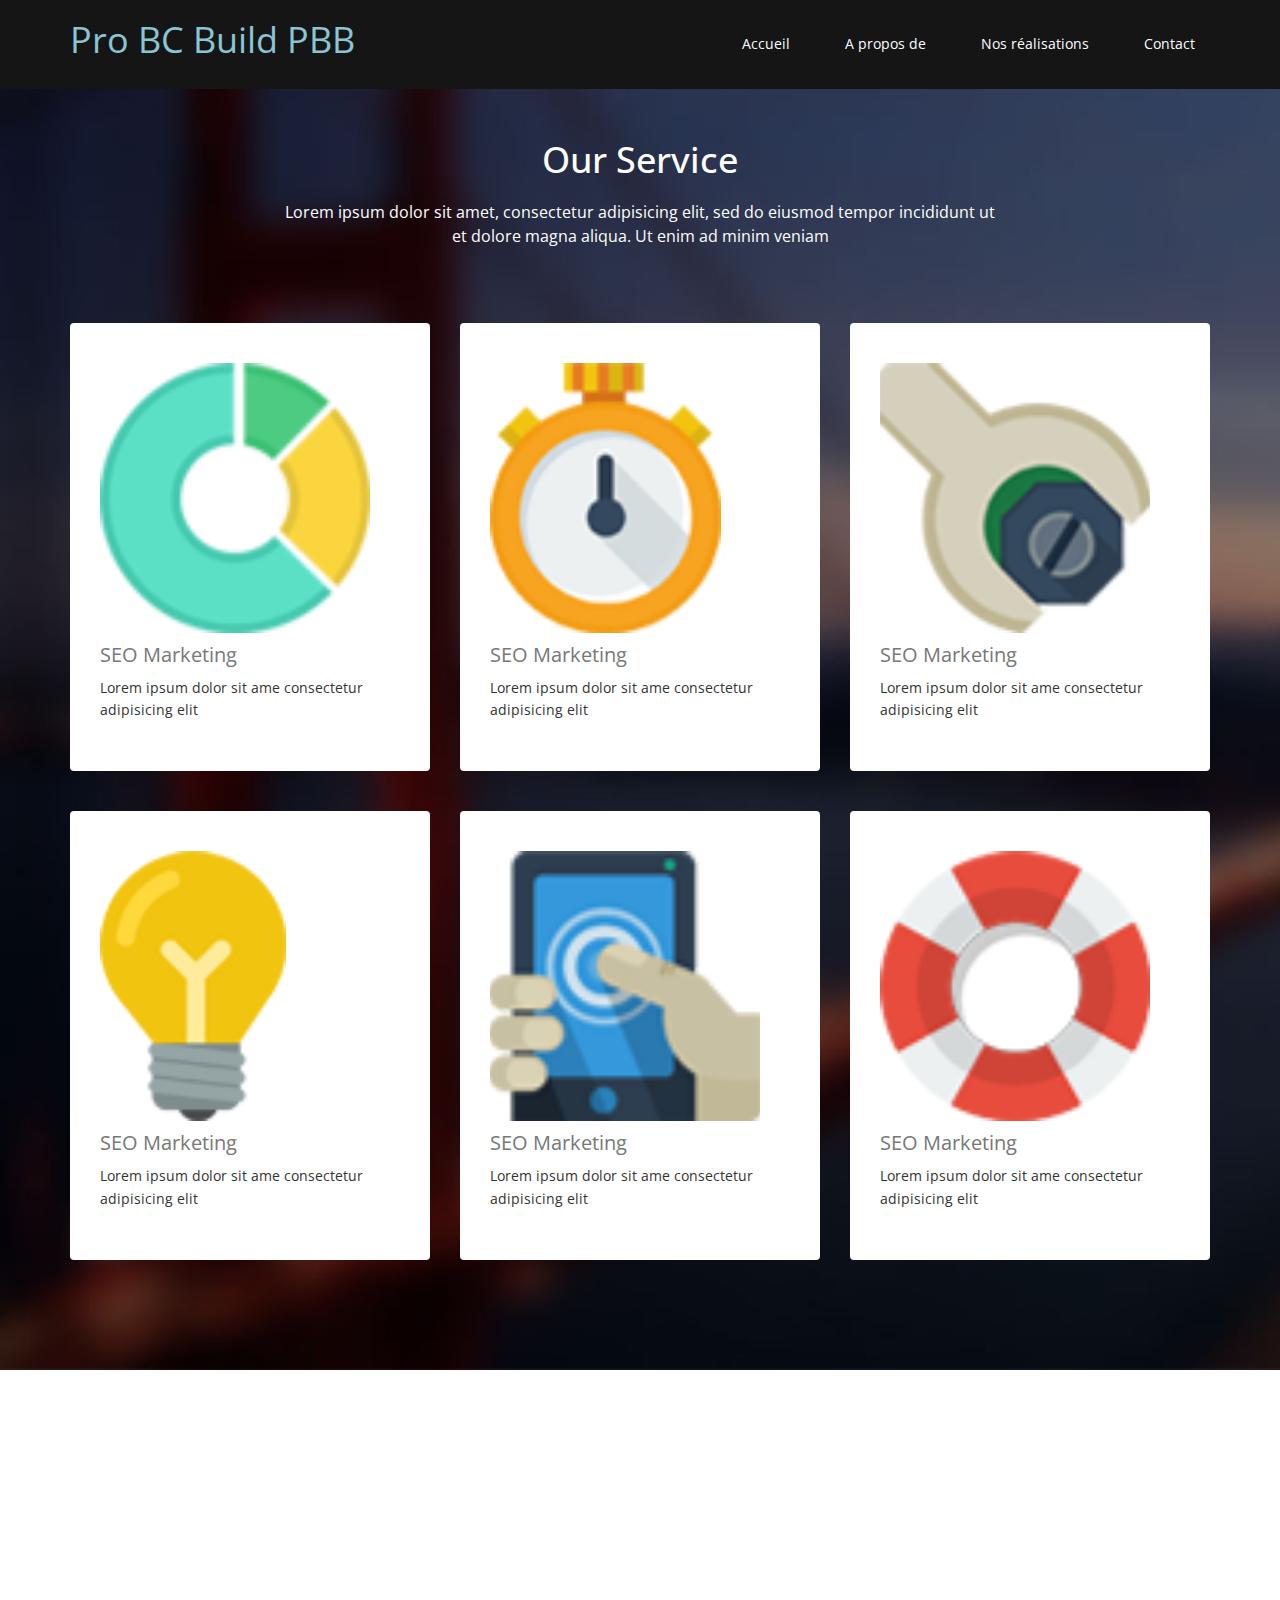
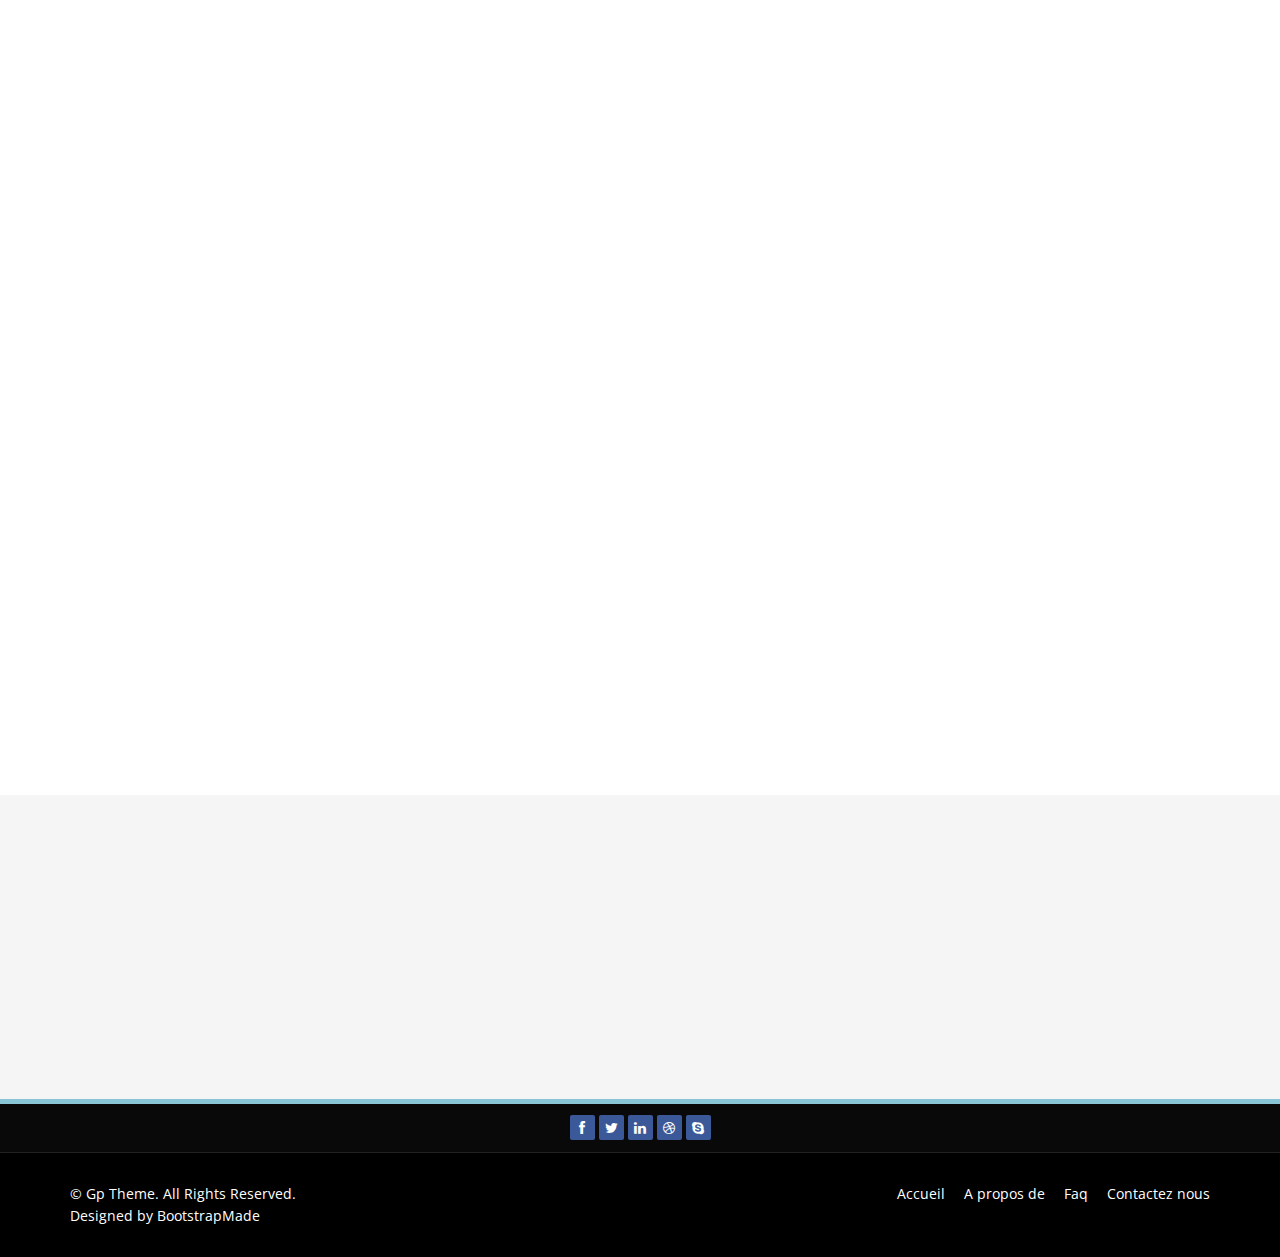
<file: services.html>
<!DOCTYPE html>
<html lang="en">

<head>
  <meta charset="utf-8">
  <meta http-equiv="X-UA-Compatible" content="IE=edge">
  <meta name="viewport" content="width=device-width, initial-scale=1">
  <title>Pro BC Build PBB</title>

  <!-- Bootstrap -->
  <link href="css/bootstrap.min.css" rel="stylesheet">
  <link rel="stylesheet" href="css/font-awesome.min.css">
  <link href="css/animate.min.css" rel="stylesheet">
  <link href="css/prettyPhoto.css" rel="stylesheet">
  <link href="css/style.css" rel="stylesheet">
  <link href="css/responsive.css" rel="stylesheet">
  <!-- =======================================================
    Theme Name: Gp
    Theme URL: https://bootstrapmade.com/gp-free-multipurpose-html-bootstrap-templat/
    Author: BootstrapMade
    Author URL: https://bootstrapmade.com
  ======================================================= -->
</head>

<body class="homepage">
  <header id="header">
    <nav class="navbar navbar-fixed-top" role="banner">
      <div class="container">
        <div class="navbar-header">
          <button type="button" class="navbar-toggle" data-toggle="collapse" data-target=".navbar-collapse">
                        <span class="sr-only">Toggle navigation</span>
                        <span class="icon-bar"></span>
                        <span class="icon-bar"></span>
                        <span class="icon-bar"></span>
                    </button>
          <a class="navbar-brand" href="index.html">Pro BC Build PBB</a>
        </div>

        <div class="collapse navbar-collapse navbar-right">
          <ul class="nav navbar-nav">
            <li><a href="index.html">Accueil</a></li>
            <li><a href="about-us.html">A propos de</a></li>
            <!--<li class="active"><a href="services.html">Services</a></li>-->
            <li><a href="portfolio.html">Nos réalisations</a></li>
            <!--<li><a href="blog.html">Blog</a></li>-->
            <li><a href="contact-us.html">Contact</a></li>
          </ul>
        </div>
      </div>
      <!--/.container-->
    </nav>
    <!--/nav-->

  </header>
  <!--/header-->

  <section id="services" class="service-item">
    <div class="container">
      <div class="center wow fadeInDown">
        <h2>Our Service</h2>
        <p class="lead">Lorem ipsum dolor sit amet, consectetur adipisicing elit, sed do eiusmod tempor incididunt ut <br> et dolore magna aliqua. Ut enim ad minim veniam</p>
      </div>

      <div class="row">

        <div class="col-sm-6 col-md-4">
          <div class="media services-wrap wow fadeInDown">
            <div class="pull-left">
              <img class="img-responsive" src="images/services/services1.png">
            </div>
            <div class="media-body">
              <h3 class="media-heading">SEO Marketing</h3>
              <p>Lorem ipsum dolor sit ame consectetur adipisicing elit</p>
            </div>
          </div>
        </div>

        <div class="col-sm-6 col-md-4">
          <div class="media services-wrap wow fadeInDown">
            <div class="pull-left">
              <img class="img-responsive" src="images/services/services2.png">
            </div>
            <div class="media-body">
              <h3 class="media-heading">SEO Marketing</h3>
              <p>Lorem ipsum dolor sit ame consectetur adipisicing elit</p>
            </div>
          </div>
        </div>

        <div class="col-sm-6 col-md-4">
          <div class="media services-wrap wow fadeInDown">
            <div class="pull-left">
              <img class="img-responsive" src="images/services/services3.png">
            </div>
            <div class="media-body">
              <h3 class="media-heading">SEO Marketing</h3>
              <p>Lorem ipsum dolor sit ame consectetur adipisicing elit</p>
            </div>
          </div>
        </div>

        <div class="col-sm-6 col-md-4">
          <div class="media services-wrap wow fadeInDown">
            <div class="pull-left">
              <img class="img-responsive" src="images/services/services4.png">
            </div>
            <div class="media-body">
              <h3 class="media-heading">SEO Marketing</h3>
              <p>Lorem ipsum dolor sit ame consectetur adipisicing elit</p>
            </div>
          </div>
        </div>

        <div class="col-sm-6 col-md-4">
          <div class="media services-wrap wow fadeInDown">
            <div class="pull-left">
              <img class="img-responsive" src="images/services/services5.png">
            </div>
            <div class="media-body">
              <h3 class="media-heading">SEO Marketing</h3>
              <p>Lorem ipsum dolor sit ame consectetur adipisicing elit</p>
            </div>
          </div>
        </div>

        <div class="col-sm-6 col-md-4">
          <div class="media services-wrap wow fadeInDown">
            <div class="pull-left">
              <img class="img-responsive" src="images/services/services6.png">
            </div>
            <div class="media-body">
              <h3 class="media-heading">SEO Marketing</h3>
              <p>Lorem ipsum dolor sit ame consectetur adipisicing elit</p>
            </div>
          </div>
        </div>
      </div>
      <!--/.row-->
    </div>
    <!--/.container-->
  </section>
  <!--/#services-->


  <section id="feature" class="transparent-bg">
    <div class="container">
      <div class="get-started center wow fadeInDown">
        <h2>Ready to get started</h2>
        <p class="lead">Lorem ipsum dolor sit amet, consectetur adipisicing elit, sed do eiusmod tempor incididunt ut labore et dolore magna aliqua. <br> Ut enim ad minim veniam,quis nostrud exercitation ullamco laboris nisi ut aliquip ex ea commodo</p>
        <div class="request">
          <h4><a href="#">Request a free Quote</a></h4>
        </div>
      </div>
      <!--/.get-started-->

      <div class="clients-area center wow fadeInDown">
        <h2>What our client says</h2>
        <p class="lead">Lorem ipsum dolor sit amet, consectetur adipisicing elit, sed do eiusmod tempor incididunt ut <br> et dolore magna aliqua. Ut enim ad minim veniam</p>
      </div>

      <div class="row">
        <div class="col-md-4 wow fadeInDown">
          <div class="clients-comments text-center">
            <img src="images/client1.png" class="img-circle" alt="">
            <h3>Lorem ipsum dolor sit amet, consectetur adipisicing elit, sed do eiusmod tempor incididunt</h3>
            <h4><span>-John Doe /</span>  Director of corlate.com</h4>
          </div>
        </div>
        <div class="col-md-4 wow fadeInDown">
          <div class="clients-comments text-center">
            <img src="images/client2.png" class="img-circle" alt="">
            <h3>Lorem ipsum dolor sit amet, consectetur adipisicing elit, sed do eiusmod tempor incididunt</h3>
            <h4><span>-John Doe /</span>  Director of corlate.com</h4>
          </div>
        </div>
        <div class="col-md-4 wow fadeInDown">
          <div class="clients-comments text-center">
            <img src="images/client3.png" class="img-circle" alt="">
            <h3>Lorem ipsum dolor sit amet, consectetur adipisicing elit, sed do eiusmod tempor incididunt</h3>
            <h4><span>-John Doe /</span>  Director of corlate.com</h4>
          </div>
        </div>
      </div>
    </div>
    <!--/.container-->
  </section>
  <!--/#feature-->


  <section id="bottom">
    <div class="container wow fadeInDown" data-wow-duration="1000ms" data-wow-delay="600ms">
      <div class="row">
        <div class="col-md-3 col-sm-6">
          <div class="widget">
            <h3>Company</h3>
            <ul>
              <li><a href="#">A propos de</a></li>
              <li><a href="#">We are hiring</a></li>
              <li><a href="#">Meet the team</a></li>
              <li><a href="#">Copyright</a></li>
            </ul>
          </div>
        </div>
        <!--/.col-md-3-->

        <div class="col-md-3 col-sm-6">
          <div class="widget">
            <h3>Support</h3>
            <ul>
              <li><a href="#">Faq</a></li>
              <li><a href="#">Blog</a></li>
              <li><a href="#">Forum</a></li>
              <li><a href="#">Documentation</a></li>
            </ul>
          </div>
        </div>
        <!--/.col-md-3-->

        <div class="col-md-3 col-sm-6">
          <div class="widget">
            <h3>Developers</h3>
            <ul>
              <li><a href="#">Web Development</a></li>
              <li><a href="#">SEO Marketing</a></li>
              <li><a href="#">Theme</a></li>
              <li><a href="#">Development</a></li>
            </ul>
          </div>
        </div>
        <!--/.col-md-3-->

        <div class="col-md-3 col-sm-6">
          <div class="widget">
            <h3>Our Partners</h3>
            <ul>
              <li><a href="#">Adipisicing Elit</a></li>
              <li><a href="#">Eiusmod</a></li>
              <li><a href="#">Tempor</a></li>
              <li><a href="#">Veniam</a></li>
            </ul>
          </div>
        </div>
        <!--/.col-md-3-->
      </div>
    </div>
  </section>
  <!--/#bottom-->

  <div class="top-bar">
    <div class="container">
      <div class="row">
        <div class="col-lg-12">
          <div class="social">
            <ul class="social-share">
              <li><a href="#"><i class="fa fa-facebook"></i></a></li>
              <li><a href="#"><i class="fa fa-twitter"></i></a></li>
              <li><a href="#"><i class="fa fa-linkedin"></i></a></li>
              <li><a href="#"><i class="fa fa-dribbble"></i></a></li>
              <li><a href="#"><i class="fa fa-skype"></i></a></li>
            </ul>
          </div>
        </div>
      </div>
    </div>
    <!--/.container-->
  </div>
  <!--/.top-bar-->

  <footer id="footer" class="midnight-blue">
    <div class="container">
      <div class="row">
        <div class="col-sm-6">
          &copy; Gp Theme. All Rights Reserved.
          <div class="credits">
            <!--
              All the links in the footer should remain intact.
              You can delete the links only if you purchased the pro version.
              Licensing information: https://bootstrapmade.com/license/
              Purchase the pro version with working PHP/AJAX contact form: https://bootstrapmade.com/buy/?theme=Gp
            -->
            Designed by <a href="https://bootstrapmade.com/">BootstrapMade</a>
          </div>
        </div>
        <div class="col-sm-6">
          <ul class="pull-right">
            <li><a href="#">Accueil</a></li>
            <li><a href="#">A propos de</a></li>
            <li><a href="#">Faq</a></li>
            <li><a href="#">Contactez nous</a></li>
          </ul>
        </div>
      </div>
    </div>
  </footer>
  <!--/#footer-->

  <!-- jQuery (necessary for Bootstrap's JavaScript plugins) -->
  <script src="js/jquery.js"></script>
  <script src="js/bootstrap.min.js"></script>
  <script src="js/jquery.prettyPhoto.js"></script>
  <script src="js/jquery.isotope.min.js"></script>
  <script src="js/wow.min.js"></script>
  <script src="js/main.js"></script>

</body>

</html>
</file>
<file: css/prettyPhoto.css>
div.pp_default .pp_top,div.pp_default .pp_top .pp_middle,div.pp_default .pp_top .pp_left,div.pp_default .pp_top .pp_right,div.pp_default .pp_bottom,div.pp_default .pp_bottom .pp_left,div.pp_default .pp_bottom .pp_middle,div.pp_default .pp_bottom .pp_right{height:13px}
div.pp_default .pp_top .pp_left{background:url(../images/prettyPhoto/default/sprite.png) -78px -93px no-repeat}
div.pp_default .pp_top .pp_middle{background:url(../images/prettyPhoto/default/sprite_x.png) top left repeat-x}
div.pp_default .pp_top .pp_right{background:url(../images/prettyPhoto/default/sprite.png) -112px -93px no-repeat}
div.pp_default .pp_content .ppt{color:#f8f8f8}
div.pp_default .pp_content_container .pp_left{background:url(../images/prettyPhoto/default/sprite_y.png) -7px 0 repeat-y;padding-left:13px}
div.pp_default .pp_content_container .pp_right{background:url(../images/prettyPhoto/default/sprite_y.png) top right repeat-y;padding-right:13px}
div.pp_default .pp_next:hover{background:url(../images/prettyPhoto/default/sprite_next.png) center right no-repeat;cursor:pointer}
div.pp_default .pp_previous:hover{background:url(../images/prettyPhoto/default/sprite_prev.png) center left no-repeat;cursor:pointer}
div.pp_default .pp_expand{background:url(../images/prettyPhoto/default/sprite.png) 0 -29px no-repeat;cursor:pointer;width:28px;height:28px}
div.pp_default .pp_expand:hover{background:url(../images/prettyPhoto/default/sprite.png) 0 -56px no-repeat;cursor:pointer}
div.pp_default .pp_contract{background:url(../images/prettyPhoto/default/sprite.png) 0 -84px no-repeat;cursor:pointer;width:28px;height:28px}
div.pp_default .pp_contract:hover{background:url(../images/prettyPhoto/default/sprite.png) 0 -113px no-repeat;cursor:pointer}
div.pp_default .pp_close{width:30px;height:30px;background:url(../images/prettyPhoto/default/sprite.png) 2px 1px no-repeat;cursor:pointer}
div.pp_default .pp_gallery ul li a{background:url(../images/prettyPhoto/default/default_thumb.png) center center #f8f8f8;border:1px solid #aaa}
div.pp_default .pp_social{margin-top:7px}
div.pp_default .pp_gallery a.pp_arrow_previous,div.pp_default .pp_gallery a.pp_arrow_next{position:static;left:auto}
div.pp_default .pp_nav .pp_play,div.pp_default .pp_nav .pp_pause{background:url(../images/prettyPhoto/default/sprite.png) -51px 1px no-repeat;height:30px;width:30px}
div.pp_default .pp_nav .pp_pause{background-position:-51px -29px}
div.pp_default a.pp_arrow_previous,div.pp_default a.pp_arrow_next{background:url(../images/prettyPhoto/default/sprite.png) -31px -3px no-repeat;height:20px;width:20px;margin:4px 0 0}
div.pp_default a.pp_arrow_next{left:52px;background-position:-82px -3px}
div.pp_default .pp_content_container .pp_details{margin-top:5px}
div.pp_default .pp_nav{clear:none;height:30px;width:110px;position:relative}
div.pp_default .pp_nav .currentTextHolder{font-family:Georgia;font-style:italic;color:#999;font-size:11px;left:75px;line-height:25px;position:absolute;top:2px;margin:0;padding:0 0 0 10px}
div.pp_default .pp_close:hover,div.pp_default .pp_nav .pp_play:hover,div.pp_default .pp_nav .pp_pause:hover,div.pp_default .pp_arrow_next:hover,div.pp_default .pp_arrow_previous:hover{opacity:0.7}
div.pp_default .pp_description{font-size:11px;font-weight:700;line-height:14px;margin:5px 50px 5px 0}
div.pp_default .pp_bottom .pp_left{background:url(../images/prettyPhoto/default/sprite.png) -78px -127px no-repeat}
div.pp_default .pp_bottom .pp_middle{background:url(../images/prettyPhoto/default/sprite_x.png) bottom left repeat-x}
div.pp_default .pp_bottom .pp_right{background:url(../images/prettyPhoto/default/sprite.png) -112px -127px no-repeat}
div.pp_default .pp_loaderIcon{background:url(../images/prettyPhoto/default/loader.gif) center center no-repeat}
div.light_rounded .pp_top .pp_left{background:url(../images/prettyPhoto/light_rounded/sprite.png) -88px -53px no-repeat}
div.light_rounded .pp_top .pp_right{background:url(../images/prettyPhoto/light_rounded/sprite.png) -110px -53px no-repeat}
div.light_rounded .pp_next:hover{background:url(../images/prettyPhoto/light_rounded/btnNext.png) center right no-repeat;cursor:pointer}
div.light_rounded .pp_previous:hover{background:url(../images/prettyPhoto/light_rounded/btnPrevious.png) center left no-repeat;cursor:pointer}
div.light_rounded .pp_expand{background:url(../images/prettyPhoto/light_rounded/sprite.png) -31px -26px no-repeat;cursor:pointer}
div.light_rounded .pp_expand:hover{background:url(../images/prettyPhoto/light_rounded/sprite.png) -31px -47px no-repeat;cursor:pointer}
div.light_rounded .pp_contract{background:url(../images/prettyPhoto/light_rounded/sprite.png) 0 -26px no-repeat;cursor:pointer}
div.light_rounded .pp_contract:hover{background:url(../images/prettyPhoto/light_rounded/sprite.png) 0 -47px no-repeat;cursor:pointer}
div.light_rounded .pp_close{width:75px;height:22px;background:url(../images/prettyPhoto/light_rounded/sprite.png) -1px -1px no-repeat;cursor:pointer}
div.light_rounded .pp_nav .pp_play{background:url(../images/prettyPhoto/light_rounded/sprite.png) -1px -100px no-repeat;height:15px;width:14px}
div.light_rounded .pp_nav .pp_pause{background:url(../images/prettyPhoto/light_rounded/sprite.png) -24px -100px no-repeat;height:15px;width:14px}
div.light_rounded .pp_arrow_previous{background:url(../images/prettyPhoto/light_rounded/sprite.png) 0 -71px no-repeat}
div.light_rounded .pp_arrow_next{background:url(../images/prettyPhoto/light_rounded/sprite.png) -22px -71px no-repeat}
div.light_rounded .pp_bottom .pp_left{background:url(../images/prettyPhoto/light_rounded/sprite.png) -88px -80px no-repeat}
div.light_rounded .pp_bottom .pp_right{background:url(../images/prettyPhoto/light_rounded/sprite.png) -110px -80px no-repeat}
div.dark_rounded .pp_top .pp_left{background:url(../images/prettyPhoto/dark_rounded/sprite.png) -88px -53px no-repeat}
div.dark_rounded .pp_top .pp_right{background:url(../images/prettyPhoto/dark_rounded/sprite.png) -110px -53px no-repeat}
div.dark_rounded .pp_content_container .pp_left{background:url(../images/prettyPhoto/dark_rounded/contentPattern.png) top left repeat-y}
div.dark_rounded .pp_content_container .pp_right{background:url(../images/prettyPhoto/dark_rounded/contentPattern.png) top right repeat-y}
div.dark_rounded .pp_next:hover{background:url(../images/prettyPhoto/dark_rounded/btnNext.png) center right no-repeat;cursor:pointer}
div.dark_rounded .pp_previous:hover{background:url(../images/prettyPhoto/dark_rounded/btnPrevious.png) center left no-repeat;cursor:pointer}
div.dark_rounded .pp_expand{background:url(../images/prettyPhoto/dark_rounded/sprite.png) -31px -26px no-repeat;cursor:pointer}
div.dark_rounded .pp_expand:hover{background:url(../images/prettyPhoto/dark_rounded/sprite.png) -31px -47px no-repeat;cursor:pointer}
div.dark_rounded .pp_contract{background:url(../images/prettyPhoto/dark_rounded/sprite.png) 0 -26px no-repeat;cursor:pointer}
div.dark_rounded .pp_contract:hover{background:url(../images/prettyPhoto/dark_rounded/sprite.png) 0 -47px no-repeat;cursor:pointer}
div.dark_rounded .pp_close{width:75px;height:22px;background:url(../images/prettyPhoto/dark_rounded/sprite.png) -1px -1px no-repeat;cursor:pointer}
div.dark_rounded .pp_description{margin-right:85px;color:#fff}
div.dark_rounded .pp_nav .pp_play{background:url(../images/prettyPhoto/dark_rounded/sprite.png) -1px -100px no-repeat;height:15px;width:14px}
div.dark_rounded .pp_nav .pp_pause{background:url(../images/prettyPhoto/dark_rounded/sprite.png) -24px -100px no-repeat;height:15px;width:14px}
div.dark_rounded .pp_arrow_previous{background:url(../images/prettyPhoto/dark_rounded/sprite.png) 0 -71px no-repeat}
div.dark_rounded .pp_arrow_next{background:url(../images/prettyPhoto/dark_rounded/sprite.png) -22px -71px no-repeat}
div.dark_rounded .pp_bottom .pp_left{background:url(../images/prettyPhoto/dark_rounded/sprite.png) -88px -80px no-repeat}
div.dark_rounded .pp_bottom .pp_right{background:url(../images/prettyPhoto/dark_rounded/sprite.png) -110px -80px no-repeat}
div.dark_rounded .pp_loaderIcon{background:url(../images/prettyPhoto/dark_rounded/loader.gif) center center no-repeat}
div.dark_square .pp_left,div.dark_square .pp_middle,div.dark_square .pp_right,div.dark_square .pp_content{background:#000}
div.dark_square .pp_description{color:#fff;margin:0 85px 0 0}
div.dark_square .pp_loaderIcon{background:url(../images/prettyPhoto/dark_square/loader.gif) center center no-repeat}
div.dark_square .pp_expand{background:url(../images/prettyPhoto/dark_square/sprite.png) -31px -26px no-repeat;cursor:pointer}
div.dark_square .pp_expand:hover{background:url(../images/prettyPhoto/dark_square/sprite.png) -31px -47px no-repeat;cursor:pointer}
div.dark_square .pp_contract{background:url(../images/prettyPhoto/dark_square/sprite.png) 0 -26px no-repeat;cursor:pointer}
div.dark_square .pp_contract:hover{background:url(../images/prettyPhoto/dark_square/sprite.png) 0 -47px no-repeat;cursor:pointer}
div.dark_square .pp_close{width:75px;height:22px;background:url(../images/prettyPhoto/dark_square/sprite.png) -1px -1px no-repeat;cursor:pointer}
div.dark_square .pp_nav{clear:none}
div.dark_square .pp_nav .pp_play{background:url(../images/prettyPhoto/dark_square/sprite.png) -1px -100px no-repeat;height:15px;width:14px}
div.dark_square .pp_nav .pp_pause{background:url(../images/prettyPhoto/dark_square/sprite.png) -24px -100px no-repeat;height:15px;width:14px}
div.dark_square .pp_arrow_previous{background:url(../images/prettyPhoto/dark_square/sprite.png) 0 -71px no-repeat}
div.dark_square .pp_arrow_next{background:url(../images/prettyPhoto/dark_square/sprite.png) -22px -71px no-repeat}
div.dark_square .pp_next:hover{background:url(../images/prettyPhoto/dark_square/btnNext.png) center right no-repeat;cursor:pointer}
div.dark_square .pp_previous:hover{background:url(../images/prettyPhoto/dark_square/btnPrevious.png) center left no-repeat;cursor:pointer}
div.light_square .pp_expand{background:url(../images/prettyPhoto/light_square/sprite.png) -31px -26px no-repeat;cursor:pointer}
div.light_square .pp_expand:hover{background:url(../images/prettyPhoto/light_square/sprite.png) -31px -47px no-repeat;cursor:pointer}
div.light_square .pp_contract{background:url(../images/prettyPhoto/light_square/sprite.png) 0 -26px no-repeat;cursor:pointer}
div.light_square .pp_contract:hover{background:url(../images/prettyPhoto/light_square/sprite.png) 0 -47px no-repeat;cursor:pointer}
div.light_square .pp_close{width:75px;height:22px;background:url(../images/prettyPhoto/light_square/sprite.png) -1px -1px no-repeat;cursor:pointer}
div.light_square .pp_nav .pp_play{background:url(../images/prettyPhoto/light_square/sprite.png) -1px -100px no-repeat;height:15px;width:14px}
div.light_square .pp_nav .pp_pause{background:url(../images/prettyPhoto/light_square/sprite.png) -24px -100px no-repeat;height:15px;width:14px}
div.light_square .pp_arrow_previous{background:url(../images/prettyPhoto/light_square/sprite.png) 0 -71px no-repeat}
div.light_square .pp_arrow_next{background:url(../images/prettyPhoto/light_square/sprite.png) -22px -71px no-repeat}
div.light_square .pp_next:hover{background:url(../images/prettyPhoto/light_square/btnNext.png) center right no-repeat;cursor:pointer}
div.light_square .pp_previous:hover{background:url(../images/prettyPhoto/light_square/btnPrevious.png) center left no-repeat;cursor:pointer}
div.facebook .pp_top .pp_left{background:url(../images/prettyPhoto/facebook/sprite.png) -88px -53px no-repeat}
div.facebook .pp_top .pp_middle{background:url(../images/prettyPhoto/facebook/contentPatternTop.png) top left repeat-x}
div.facebook .pp_top .pp_right{background:url(../images/prettyPhoto/facebook/sprite.png) -110px -53px no-repeat}
div.facebook .pp_content_container .pp_left{background:url(../images/prettyPhoto/facebook/contentPatternLeft.png) top left repeat-y}
div.facebook .pp_content_container .pp_right{background:url(../images/prettyPhoto/facebook/contentPatternRight.png) top right repeat-y}
div.facebook .pp_expand{background:url(../images/prettyPhoto/facebook/sprite.png) -31px -26px no-repeat;cursor:pointer}
div.facebook .pp_expand:hover{background:url(../images/prettyPhoto/facebook/sprite.png) -31px -47px no-repeat;cursor:pointer}
div.facebook .pp_contract{background:url(../images/prettyPhoto/facebook/sprite.png) 0 -26px no-repeat;cursor:pointer}
div.facebook .pp_contract:hover{background:url(../images/prettyPhoto/facebook/sprite.png) 0 -47px no-repeat;cursor:pointer}
div.facebook .pp_close{width:22px;height:22px;background:url(../images/prettyPhoto/facebook/sprite.png) -1px -1px no-repeat;cursor:pointer}
div.facebook .pp_description{margin:0 37px 0 0}
div.facebook .pp_loaderIcon{background:url(../images/prettyPhoto/facebook/loader.gif) center center no-repeat}
div.facebook .pp_arrow_previous{background:url(../images/prettyPhoto/facebook/sprite.png) 0 -71px no-repeat;height:22px;margin-top:0;width:22px}
div.facebook .pp_arrow_previous.disabled{background-position:0 -96px;cursor:default}
div.facebook .pp_arrow_next{background:url(../images/prettyPhoto/facebook/sprite.png) -32px -71px no-repeat;height:22px;margin-top:0;width:22px}
div.facebook .pp_arrow_next.disabled{background-position:-32px -96px;cursor:default}
div.facebook .pp_nav{margin-top:0}
div.facebook .pp_nav p{font-size:15px;padding:0 3px 0 4px}
div.facebook .pp_nav .pp_play{background:url(../images/prettyPhoto/facebook/sprite.png) -1px -123px no-repeat;height:22px;width:22px}
div.facebook .pp_nav .pp_pause{background:url(../images/prettyPhoto/facebook/sprite.png) -32px -123px no-repeat;height:22px;width:22px}
div.facebook .pp_next:hover{background:url(../images/prettyPhoto/facebook/btnNext.png) center right no-repeat;cursor:pointer}
div.facebook .pp_previous:hover{background:url(../images/prettyPhoto/facebook/btnPrevious.png) center left no-repeat;cursor:pointer}
div.facebook .pp_bottom .pp_left{background:url(../images/prettyPhoto/facebook/sprite.png) -88px -80px no-repeat}
div.facebook .pp_bottom .pp_middle{background:url(../images/prettyPhoto/facebook/contentPatternBottom.png) top left repeat-x}
div.facebook .pp_bottom .pp_right{background:url(../images/prettyPhoto/facebook/sprite.png) -110px -80px no-repeat}
div.pp_pic_holder a:focus{outline:none}
div.pp_overlay{background:#000;display:none;left:0;position:absolute;top:0;width:100%;z-index:9500}
div.pp_pic_holder{display:none;position:absolute;width:100px;z-index:10000}
.pp_content{height:40px;min-width:40px}
* html .pp_content{width:40px}
.pp_content_container{position:relative;text-align:left;width:100%}
.pp_content_container .pp_left{padding-left:20px}
.pp_content_container .pp_right{padding-right:20px}
.pp_content_container .pp_details{float:left;margin:10px 0 2px}
.pp_description{display:none;margin:0}
.pp_social{float:left;margin:0}
.pp_social .facebook{float:left;margin-left:5px;width:55px;overflow:hidden}
.pp_social .twitter{float:left}
.pp_nav{clear:right;float:left;margin:3px 10px 0 0}
.pp_nav p{float:left;white-space:nowrap;margin:2px 4px}
.pp_nav .pp_play,.pp_nav .pp_pause{float:left;margin-right:4px;text-indent:-10000px}
a.pp_arrow_previous,a.pp_arrow_next{display:block;float:left;height:15px;margin-top:3px;overflow:hidden;text-indent:-10000px;width:14px}
.pp_hoverContainer{position:absolute;top:0;width:100%;z-index:2000}
.pp_gallery{display:none;left:50%;margin-top:-50px;position:absolute;z-index:10000}
.pp_gallery div{float:left;overflow:hidden;position:relative}
.pp_gallery ul{float:left;height:35px;position:relative;white-space:nowrap;margin:0 0 0 5px;padding:0}
.pp_gallery ul a{border:1px rgba(0,0,0,0.5) solid;display:block;float:left;height:33px;overflow:hidden}
.pp_gallery ul a img{border:0}
.pp_gallery li{display:block;float:left;margin:0 5px 0 0;padding:0}
.pp_gallery li.default a{background:url(../images/prettyPhoto/facebook/default_thumbnail.gif) 0 0 no-repeat;display:block;height:33px;width:50px}
.pp_gallery .pp_arrow_previous,.pp_gallery .pp_arrow_next{margin-top:7px!important}
a.pp_next{background:url(../images/prettyPhoto/light_rounded/btnNext.png) 10000px 10000px no-repeat;display:block;float:right;height:100%;text-indent:-10000px;width:49%}
a.pp_previous{background:url(../images/prettyPhoto/light_rounded/btnNext.png) 10000px 10000px no-repeat;display:block;float:left;height:100%;text-indent:-10000px;width:49%}
a.pp_expand,a.pp_contract{cursor:pointer;display:none;height:20px;position:absolute;right:30px;text-indent:-10000px;top:10px;width:20px;z-index:20000}
a.pp_close{position:absolute;right:0;top:0;display:block;line-height:22px;text-indent:-10000px}
.pp_loaderIcon{display:block;height:24px;left:50%;position:absolute;top:50%;width:24px;margin:-12px 0 0 -12px}
#pp_full_res{line-height:1!important}
#pp_full_res .pp_inline{text-align:left}
#pp_full_res .pp_inline p{margin:0 0 15px}
div.ppt{color:#fff;display:none;font-size:17px;z-index:9999;margin:0 0 5px 15px}
div.pp_default .pp_content,div.light_rounded .pp_content{background-color:#fff}
div.pp_default #pp_full_res .pp_inline,div.light_rounded .pp_content .ppt,div.light_rounded #pp_full_res .pp_inline,div.light_square .pp_content .ppt,div.light_square #pp_full_res .pp_inline,div.facebook .pp_content .ppt,div.facebook #pp_full_res .pp_inline{color:#000}
div.pp_default .pp_gallery ul li a:hover,div.pp_default .pp_gallery ul li.selected a,.pp_gallery ul a:hover,.pp_gallery li.selected a{border-color:#fff}
div.pp_default .pp_details,div.light_rounded .pp_details,div.dark_rounded .pp_details,div.dark_square .pp_details,div.light_square .pp_details,div.facebook .pp_details{position:relative}
div.light_rounded .pp_top .pp_middle,div.light_rounded .pp_content_container .pp_left,div.light_rounded .pp_content_container .pp_right,div.light_rounded .pp_bottom .pp_middle,div.light_square .pp_left,div.light_square .pp_middle,div.light_square .pp_right,div.light_square .pp_content,div.facebook .pp_content{background:#fff}
div.light_rounded .pp_description,div.light_square .pp_description{margin-right:85px}
div.light_rounded .pp_gallery a.pp_arrow_previous,div.light_rounded .pp_gallery a.pp_arrow_next,div.dark_rounded .pp_gallery a.pp_arrow_previous,div.dark_rounded .pp_gallery a.pp_arrow_next,div.dark_square .pp_gallery a.pp_arrow_previous,div.dark_square .pp_gallery a.pp_arrow_next,div.light_square .pp_gallery a.pp_arrow_previous,div.light_square .pp_gallery a.pp_arrow_next{margin-top:12px!important}
div.light_rounded .pp_arrow_previous.disabled,div.dark_rounded .pp_arrow_previous.disabled,div.dark_square .pp_arrow_previous.disabled,div.light_square .pp_arrow_previous.disabled{background-position:0 -87px;cursor:default}
div.light_rounded .pp_arrow_next.disabled,div.dark_rounded .pp_arrow_next.disabled,div.dark_square .pp_arrow_next.disabled,div.light_square .pp_arrow_next.disabled{background-position:-22px -87px;cursor:default}
div.light_rounded .pp_loaderIcon,div.light_square .pp_loaderIcon{background:url(../images/prettyPhoto/light_rounded/loader.gif) center center no-repeat}
div.dark_rounded .pp_top .pp_middle,div.dark_rounded .pp_content,div.dark_rounded .pp_bottom .pp_middle{background:url(../images/prettyPhoto/dark_rounded/contentPattern.png) top left repeat}
div.dark_rounded .currentTextHolder,div.dark_square .currentTextHolder{color:#c4c4c4}
div.dark_rounded #pp_full_res .pp_inline,div.dark_square #pp_full_res .pp_inline{color:#fff}
.pp_top,.pp_bottom{height:20px;position:relative}
* html .pp_top,* html .pp_bottom{padding:0 20px}
.pp_top .pp_left,.pp_bottom .pp_left{height:20px;left:0;position:absolute;width:20px}
.pp_top .pp_middle,.pp_bottom .pp_middle{height:20px;left:20px;position:absolute;right:20px}
* html .pp_top .pp_middle,* html .pp_bottom .pp_middle{left:0;position:static}
.pp_top .pp_right,.pp_bottom .pp_right{height:20px;left:auto;position:absolute;right:0;top:0;width:20px}
.pp_fade,.pp_gallery li.default a img{display:none}
</file>
<file: css/style.css>
@import url(https://fonts.googleapis.com/css?family=Open+Sans:300italic,400italic,600italic,700italic,800italic,400,600,700,300,800);


body {
  background: #fff;
  font-family:'Open Sans', Arial, sans-serif;
  color:#333;
  line-height:1.6em;
}

h1,
h2,
h3,
h4,
h5,
h6 {
    font-weight:500;
    font-family:'Open Sans', Arial, sans-serif;
	color:#333;
}

h1{
  font-size: 36px;
  color:#fff;
}

h2{
  font-size: 20px;
}

h3{
  font-size: 16px;
  color: #787878;
  font-weight: 400;
  line-height: 24px;
}

h4{
  font-size: 16px;
}

a {
  color: #89c5d4;
  -webkit-transition: color 300ms, background-color 300ms;
  -moz-transition: color 300ms, background-color 300ms;
  -o-transition:  color 300ms, background-color 300ms;
  transition:  color 300ms, background-color 300ms;
}

a:hover, a:focus {
  color: #d43133;
}

hr {
  border-top: 1px solid #e5e5e5;
  border-bottom: 1px solid #fff;
}


.btn-primary {
  padding: 8px 20px;
  background: #89c5d4;
  color: #fff;
  border-radius: 4px;
  border:none;
  margin-top: 10px;
}
.back-to-top {
  cursor: pointer;
  padding: 12px 0 0 0 ;
  position: fixed;
  display: none;
  background: #1bb1dc;
  color: #fff;
  width: 44px;
  height: 44px;
  text-align: center;
  line-height: 1;
  font-size: 16px;
  border-radius: 50%;
  right: 15px;
  bottom: 15px;
  transition: background 0.5s;
  z-index: 11;
}


.btn-primary:hover,
.btn-primary:focus{
  background: #89c5d4;
  outline: none;
  box-shadow: none;
}

.btn-transparent {
  border: 3px solid #fff;
  background: transparent;
  color: #fff;
}

.btn-transparent:hover {
  border-color: rgba(255, 255, 255, 0.5);
}

a:hover,
a:focus {
  color: #000;
  text-decoration: none;
  outline: none;
}

.dropdown-menu {
  margin-top: -1px;
  min-width: 180px;
}

.center h2{
  font-size: 36px;
  margin-top: 0;
  margin-bottom: 20px;
}

.media>.pull-left{
  margin-right: 20px;
}

.media>.pull-right{
  margin-left: 20px;
}

body > section {
  padding: 70px 0;
}

.center {
  text-align: center;
  padding-bottom: 55px;
}

.scaleIn {
  -webkit-animation-name: scaleIn;
  animation-name: scaleIn;
}

.lead{
  font-size: 16px;
  line-height: 24px;
  font-weight: 400;
}

.transparent-bg {
  background-color: transparent !important;
  margin-bottom: 0;
}

@-webkit-keyframes scaleIn {
  0% {
    opacity: 0;
    -webkit-transform: scale(0);
    transform: scale(0);
  }

  100% {
    opacity: 1;
    -webkit-transform: scale(1);
    transform: scale(1);
  }
}

@keyframes scaleIn {
  0% {
    opacity: 0;
    -webkit-transform: scale(0);
    -ms-transform: scale(0);
    transform: scale(0);
  }

  100% {
    opacity: 1;
    -webkit-transform: scale(1);
    -ms-transform: scale(1);
    transform: scale(1);
  }
}


/*************************
*******Header******
**************************/
.navbar-fixed-top .navbar-toggle .icon-bar {
  background-color: #fff;
}

.navbar>.container .navbar-brand{
  margin-left: 0;
}

.top-bar {
  padding: 10px 0;
  background: #090909;
  border-bottom: 1px solid #222;
  line-height: 28px;
}

.social{
  text-align: center;
}

.social-share{
 display: inline-block;
 list-style: none;
 padding: 0;
 margin: 0;
}

ul.social-share li {
  display: inline-block;
}

ul.social-share li a {
  display: inline-block;
  color: #fff;
  background: #3b5998;
  width: 25px;
  height: 25px;
  line-height: 25px;
  text-align: center;
  border-radius: 2px;
}

ul.social-share li a:hover {
  background: #89c5d4;
  color: #fff;
}

.navbar-brand {
  padding: 0;
  margin:0;
  color:#89c5d4;
}
.navbar-header a.navbar-brand {
  color:#89c5d4;
}

.navbar {
  border-radius: 0;
  margin-bottom: 0;
  background: #151515;
  padding: 15px 0;
  padding-bottom: 0;
}

 .navbar-nav{
  margin-top: 12px;
 }

.navbar-nav>li{
  margin-left: 25px;
  padding-bottom: 28px;
}

.navbar-fixed-top .navbar-nav > li > a {
  padding: 5px 15px;
  margin: 0;
  border-radius: 3px;
  color: #fff;
  line-height: 24px;
  display: inline-block;
}

.navbar-fixed-top .navbar-nav > li > a:hover{
	background-color: #89c5d4;
  color: #333;
}

.navbar-fixed-top {
  border: none;
  /*height: 85px;*/
}

.navbar-fixed-top .navbar-brand {
  font-size: 36px;
  line-height: 50px;
  color: #fff;
}

.navbar-fixed-top .navbar-nav > .active > a,
.navbar-fixed-top .navbar-nav > .active > a:hover,
.navbar-fixed-top .navbar-nav > .active > a:focus,
.navbar-fixed-top .navbar-nav > .open > a,
.navbar-fixed-top .navbar-nav > .open > a:hover,
.navbar-fixed-top .navbar-nav > .open > a:focus {
  background-color: #89c5d4;
  color: #333;
}

.navbar-fixed-top .navbar-nav .dropdown-menu {
  background-color: rgba(0,0,0,.85);
  -webkit-box-shadow: 0 3px 8px rgba(0, 0, 0, 0.125);
  -moz-box-shadow: 0 3px 8px rgba(0, 0, 0, 0.125);
  box-shadow: 0 3px 8px rgba(0, 0, 0, 0.125);
  border: 0;
  padding: 0;
  margin-top: 0;
  border-top: 0;
  border-radius: 0;
  left: 0;
}

.navbar-fixed-top .navbar-nav .dropdown-menu:before{
  position: absolute;
  top:0;
}

.navbar-fixed-top .navbar-nav .dropdown-menu > li > a {
  padding: 8px 15px;
  color: #fff;
}

.navbar-fixed-top .navbar-nav .dropdown-menu > li:hover > a,
.navbar-fixed-top .navbar-nav .dropdown-menu > li:focus > a,
.navbar-fixed-top .navbar-nav .dropdown-menu > li.active > a {
  background-color: #89c5d4;
  color: #fff;
}

.navbar-fixed-top .navbar-nav .dropdown-menu > li:last-child > a {
  border-radius: 0 0 3px 3px;
}

.navbar-fixed-top .navbar-nav .dropdown-menu > li.divider {
  background-color: transparent;
}

.navbar-fixed-top .navbar-collapse,
.navbar-fixed-top .navbar-form {
  border-top: 0;
  padding-bottom: 0;
}


/*************************
*******Home Page******
**************************/


.slider {
  position: relative;
  margin-top:130px;
}

#carousel-slider {
  position: relative;
}

#carousel-slider .carousel-indicators {
  bottom: -25px;
}

#carousel-slider .carousel-indicators li {
  border: 1px solid #2f8dde;
}

#carousel-slider a i {
  border: 1px solid #777;
  border-radius:50%;
  font-size: 28px;
  height: 50px;
  padding: 8px;
  position: absolute;
  top: 50%;
  width: 50px;
  color:#777;
}

#carousel-slider a i:hover {
  background:#89c5d4;
  color:#fff;
  border: 1px solid #89c5d4;
}

#carousel-slider
.carousel-control {
  width:inherit;
}

#carousel-slider .carousel-control.left i {
  left:-25px
}

#carousel-slider .carousel-control.right i {
  right: -25px;
}

#carousel-slider
.carousel-control.left,
#carousel-slider
.carousel-control.right {
  background: none;
}



#feature {
  background: #f2f2f2;
  padding-bottom: 40px;
}
#feature.transparent-bg {
  margin-top:-40px;

}
.features{
  padding: 0;
}

.feature-wrap {
  margin-bottom: 35px;
  overflow: hidden;
}

.feature-wrap h2{
  margin-top: 10px;
}

.feature-wrap .pull-left {
  margin-right: 25px;
}

.feature-wrap i{
  font-size: 48px;
  height: 110px;
  width: 110px;
  margin: 3px;
  border-radius: 100%;
  line-height: 110px;
  text-align:center;
  background: #ffffff;
  color: #89c5d4;
  border: 3px solid #ffffff;
  box-shadow: inset 0 0 0 5px #f2f2f2;
  -webkit-box-shadow: inset 0 0 0 5px #f2f2f2;
  -webkit-transition: 500ms;
  -moz-transition: 500ms;
  -o-transition: 500ms;
  transition: 500ms;
  float: left;
  margin-right: 25px;
}

.feature-wrap i:hover {
  background: #89c5d4;
  color: #fff;
  box-shadow: inset 0 0 0 5px #89c5d4;
  -webkit-box-shadow: inset 0 0 0 5px #89c5d4;
  border: 3px solid #89c5d4;
}

#recent-works .col-xs-12.col-sm-4.col-md-3{
  padding: 0;
}

#recent-works{
    /*padding-bottom: ;*/
}

.recent-work-wrap {
  position: relative;
}

.recent-work-wrap img{
  width: 100%;
}

.recent-work-wrap .recent-work-inner{
  top: 0;
  background: transparent;
  opacity: .8;
  width: 100%;
  border-radius: 0;
  margin-bottom: 0;
}

.recent-work-wrap .recent-work-inner h3{
  margin: 10px 0;
}

.recent-work-wrap .recent-work-inner h3 a{
  font-size: 24px;
  color: #fff;
}

.recent-work-wrap .overlay {
  position: absolute;
  top: 0;
  left: 0;
  width: 100%;
  height: 100%;
  opacity: 0;
  border-radius: 0;
  background: #333;
  color: #fff;
  vertical-align: middle;
  -webkit-transition: opacity 500ms;
  -moz-transition: opacity 500ms;
  -o-transition: opacity 500ms;
  transition: opacity 500ms;
  padding: 30px;
}

.recent-work-wrap .overlay .preview {
  bottom: 0;
  display: inline-block;
  height: 35px;
  line-height: 35px;
  border-radius: 0;
  background: transparent;
  text-align: center;
  color: #fff;
}

.recent-work-wrap:hover .overlay {
  opacity: 1;
}

#services {
  background: #000 url(../images/services/bg_services.jpg);
  background-size: cover;
  margin-top:70px;
}

#services .lead,
#services h2{
  color: #fff;
}

.services-wrap {
  padding: 40px 30px;
  background: #fff;
  border-radius: 4px;
  margin: 0 0 40px;
}

.services-wrap h3 {
  font-size: 20px;
  margin: 10px 0;
}

.services-wrap .pull-left {
  margin-right: 20px;
}

#middle {
  background: #fff;
  margin-top:-90px;
}

.skill h2{
  margin-bottom: 25px;
}

.progress-wrap{
  position: relative;
}

.progress .color1,
.progress .color1 .bar-width{
  background: #2d7da4;
}

.progress .color2,
.progress .color2 .bar-width{
  background: #6aa42f;
}

.progress .color3,
.progress .color3 .bar-width{
  background: #ffcc33;
}

.progress .color4,
.progress .color4 .bar-width{
  background: #db3615;
}

.progress,
.progress-bar {
  height: 15px;
  line-height: 15px;
  background: #e6e6e6;
  -webkit-box-shadow: none;
  -moz-box-shadow: none;
  box-shadow: none;
  border-radius: 0;
  overflow: visible;
  text-align: right;
}

.progress{
  position: relative;
}

.progress .bar-width{
  position: absolute;
  width: 40px;
  height: 20px;
  line-height: 20px;
  text-align: center;
  font-size: 12px;
  font-weight: 700;
  top: -30px;
  border-radius: 2px;
  margin-left: -30px;
}

.progress span{
  position: relative;
}

.progress span:before{
  content: " ";
  position: absolute;
  width: auto;
  height: auto;
  border-width: 8px 5px;
  border-style: solid;
  bottom: -15px;
  right: 8px;
}

.progress .color1 span:before{
  border-color: #2d7da4 transparent transparent transparent;
}

.progress .color2 span:before{
  border-color: #6aa42f transparent transparent transparent;
}

.progress .color3 span:before{
  border-color: #ffcc33 transparent transparent transparent;
}

.progress .color4 span:before{
  border-color: #db3615 transparent transparent transparent;
}

.accordion h2{
  margin-bottom: 25px;
}

.panel-default{
  border-color: transparent;
}

.panel-default>.panel-heading,
.panel{
  background-color: #e6e6e6;
  border:0 none;
  box-shadow:none;
}

.panel-default>.panel-heading+.panel-collapse .panel-body{
  background: #fff;
  color: #858586;
}

.panel-body{
  padding: 20px 20px 10px;
}

.panel-group .panel+.panel{
  margin-top: 0;
  border-top: 1px solid #d9d9d9;
}

.panel-group .panel{
  border-radius: 0;
}

.panel-heading{
  border-radius: 0;
}

.panel-title>a{
  color: #4e4e4e;
}

.accordion-inner img{
  border-radius: 4px;
}

.accordion-inner h4{
  margin-top: 0;
}

.panel-heading.active{
  background: #1f1f20;
}

.panel-heading.active .panel-title>a{
  color:#fff;
}

a.accordion-toggle  i{
  width: 45px;
  line-height: 44px;
  font-size: 20px;
  margin-top: -10px;
  text-align: center;
  margin-right: -15px;
  background: #c9c9c9;
}

.panel-heading.active a.accordion-toggle i{
  background: #89c5d4;
  color: #fff;
}

.panel-heading.active a.accordion-toggle.collapsed i{
  background: #89c5d4;
  color: #fff;
}

.nav-tabs>li{
  margin-bottom: 0px;
  border-bottom: 1px solid #e6e6e6;
}

.nav-tabs{
  border-bottom: transparent;
  border-right: 1px solid #e6e6e6;
}

.nav-tabs>li>a {
  background: #f5f5f5;
  color: #666;
  border-radius: 0;
  border: 0 none;
  line-height: 24px;
  margin-right:0;
  padding: 13px 15px;
}

.nav-tabs li:last-child{
  border-bottom: 0 none;
}

.nav-stacked>li+li{
  margin-top: 0;
}

.nav-tabs>li>a:hover{
  background: #1f1f20;
  color:#fff;
}

.nav-tabs>li.active>a,
.nav-tabs>li.active>a:hover,
.nav-tabs>li.active>a:focus {
  border: 0;
  color:#fff;
  background: #1f1f20;
  position: relative;
}

.nav-tabs>li.active>a:after {
  position: absolute;
  content:  "";
  width: auto;
  height: auto;
  border-style:solid;
  border-color: transparent transparent transparent #1f1f20;
  border-width: 25px 22px;
  right: -44px;
  top:0;
}

.tab-wrap{
  border:1px solid #e6e6e6;
  margin-bottom: 20px;
}

.tab-content{
  padding: 20px;
}

.tab-content h2{
  margin-top: 0;
}

.tab-content img{
  border-radius: 4px;
}

.testimonial h2{
  margin-top: 0;
}

.testimonial-inner {
  color:#858586;
  font-size: 14px;
}

.testimonial-inner .pull-left{
  border-right: 1px solid #e7e7e7;
  padding-right: 15px;
  position: relative;
}

.testimonial-inner .pull-left:after{
  content: "";
  position: absolute;
  width: 9px;
  height: 9px;
  top: 50%;
  margin-top: -5px;
  background: #FFF;
  -webkit-transform: rotate(45deg);
  border: 1px solid #e7e7e7;
  right: -5px;
  border-left: 0 none;
  border-bottom: 0 none;
}

#partner {
  /*background: url(../images/partners/partner_bg.png) 50% 50% no-repeat;*/
  background-size: cover;
}

#partner {
  color: #fff;
  text-align: center;
}

#partner h2,
#partner h3 {
  color: #fff;
}

.partners ul {
  list-style: none;
  margin: 0;
  padding: 0;
}

.partners ul li{
  display: inline-block;
  float: left;
  width: 20%;
}

#conatcat-info{
  background: #fff url(../images/contact.png) no-repeat 90% 0;
  padding: 30px 0;
}

.contact-info i{
  width: 60px;
  height: 60px;
  font-size: 40px;
  line-height: 60px;
  color: #fff;
  background: #000;
  text-align: center;
  border-radius: 10px;
}

.contact-info h2{
  margin-top: 0;
  color: #000;
}

.contact-info{
  color:#000;
}


.validation {
    color: red;
    display:none;
    margin: 0 0 20px;
    font-weight:400;
    font-size:13px;
}

#sendmessage {
    color: green;
    border:1px solid green;
    display:none;
    text-align:center;
    padding:15px;
    font-weight:600;
    margin-bottom:15px;
}

#errormessage {
    color: red;
    display:none;
    border:1px solid red;
    text-align:center;
    padding:15px;
    font-weight:600;
    margin-bottom:15px;
}

#sendmessage.show, #errormessage.show, .show {
	display:block;
}

/*************************
********* About Us Page CSS ******
**************************/
.center span {
	color:#89c5d4;
}

.skill_text {
  display: block;
  margin-bottom: 60px;
  margin-top: 25px;
  overflow: hidden;
}

.sinlge-skill {
  background:#f2f2f2;
  border-radius: 100%;
  color: #FFFFFF;
  font-size: 22px;
  font-weight: bold;
  height: 200px;
  position: relative;
  width: 200px;
  text-transform: uppercase;
  overflow: hidden;
  margin: 30px 0;

}

.sinlge-skill p em {
  color: #FFFFFF;
  font-size: 38px;
}

.sinlge-skill p {
  line-height: 1;
}

.joomla-skill,
.html-skill,
.css-skill,
.wp-skill {
  position: absolute;
  height: 100%;
  bottom: 0;
  width:100%;
  border-radius: 100%;
  padding: 70px 0;
  text-align: center;
}


.joomla-skill {
  background: rgb(242,242,242); /* Old browsers */
  background: -moz-linear-gradient(top, rgba(242,242,242,1) 0%, rgba(242,242,242,1) 28%, rgba(45,125,164,1) 28%); /* FF3.6+ */
  background: -webkit-gradient(linear, left top, left bottom, color-stop(0%,rgba(242,242,242,1)), color-stop(28%,rgba(242,242,242,1)), color-stop(28%,rgba(45,125,164,1))); /* Chrome,Safari4+ */
  background: -webkit-linear-gradient(top, rgba(242,242,242,1) 0%,rgba(242,242,242,1) 28%,rgba(45,125,164,1) 28%); /* Chrome10+,Safari5.1+ */
  background: -o-linear-gradient(top, rgba(242,242,242,1) 0%,rgba(242,242,242,1) 28%,rgba(45,125,164,1) 28%); /* Opera 11.10+ */
  background: -ms-linear-gradient(top, rgba(242,242,242,1) 0%,rgba(242,242,242,1) 28%,rgba(45,125,164,1) 28%); /* IE10+ */
  background: linear-gradient(to bottom, rgba(242,242,242,1) 0%,rgba(242,242,242,1) 28%,rgba(45,125,164,1) 28%); /* W3C */
  filter: progid:DXImageTransform.Microsoft.gradient( startColorstr='#f2f2f2', endColorstr='#2d7da4',GradientType=0 ); /* IE6-9 */
}

.html-skill {
  background: rgb(242,242,242); /* Old browsers */
  background: -moz-linear-gradient(top, rgba(242,242,242,1) 0%, rgba(242,242,242,1) 9%, rgba(106,164,47,1) 9%); /* FF3.6+ */
  background: -webkit-gradient(linear, left top, left bottom, color-stop(0%,rgba(242,242,242,1)), color-stop(9%,rgba(242,242,242,1)), color-stop(9%,rgba(106,164,47,1))); /* Chrome,Safari4+ */
  background: -webkit-linear-gradient(top, rgba(242,242,242,1) 0%,rgba(242,242,242,1) 9%,rgba(106,164,47,1) 9%); /* Chrome10+,Safari5.1+ */
  background: -o-linear-gradient(top, rgba(242,242,242,1) 0%,rgba(242,242,242,1) 9%,rgba(106,164,47,1) 9%); /* Opera 11.10+ */
  background: -ms-linear-gradient(top, rgba(242,242,242,1) 0%,rgba(242,242,242,1) 9%,rgba(106,164,47,1) 9%); /* IE10+ */
  background: linear-gradient(to bottom, rgba(242,242,242,1) 0%,rgba(242,242,242,1) 9%,rgba(106,164,47,1) 9%); /* W3C */
  filter: progid:DXImageTransform.Microsoft.gradient( startColorstr='#f2f2f2', endColorstr='#6aa42f',GradientType=0 ); /* IE6-9 */
}

.css-skill {
  background: rgb(242,242,242); /* Old browsers */
  background: -moz-linear-gradient(top, rgba(242,242,242,1) 0%, rgba(242,242,242,1) 32%, rgb(47, 141, 222) 32%); /* FF3.6+ */
  background: -webkit-gradient(linear, left top, left bottom, color-stop(0%,rgba(242,242,242,1)), color-stop(32%,rgba(242,242,242,1)), color-stop(32%, rgb(47, 141, 222))); /* Chrome,Safari4+ */
  background: -webkit-linear-gradient(top, rgba(242,242,242,1) 0%,rgba(242,242,242,1) 32%, rgb(47, 141, 222) 32%); /* Chrome10+,Safari5.1+ */
  background: -o-linear-gradient(top, rgba(242,242,242,1) 0%,rgba(242,242,242,1) 32%, rgb(47, 141, 222) 32%); /* Opera 11.10+ */
  background: -ms-linear-gradient(top, rgba(242,242,242,1) 0%,rgba(242,242,242,1) 32%, rgb(47, 141, 222) 32%); /* IE10+ */
  background: linear-gradient(to bottom, rgba(242,242,242,1) 0%,rgba(242,242,242,1) 32%, rgb(47, 141, 222) 32%); /* W3C */
  filter: progid:DXImageTransform.Microsoft.gradient( startColorstr='#f2f2f2', endColorstr='#ffbd20',GradientType=0 ); /* IE6-9 */
}

.wp-skill {
  background: rgb(242,242,242); /* Old browsers */
  background: -moz-linear-gradient(top, rgba(242,242,242,1) 0%, rgba(242,242,242,1) 19%, rgba(219,54,21,1) 19%); /* FF3.6+ */
  background: -webkit-gradient(linear, left top, left bottom, color-stop(0%,rgba(242,242,242,1)), color-stop(19%,rgba(242,242,242,1)), color-stop(19%,rgba(219,54,21,1))); /* Chrome,Safari4+ */
  background: -webkit-linear-gradient(top, rgba(242,242,242,1) 0%,rgba(242,242,242,1) 19%,rgba(219,54,21,1) 19%); /* Chrome10+,Safari5.1+ */
  background: -o-linear-gradient(top, rgba(242,242,242,1) 0%,rgba(242,242,242,1) 19%,rgba(219,54,21,1) 19%); /* Opera 11.10+ */
  background: -ms-linear-gradient(top, rgba(242,242,242,1) 0%,rgba(242,242,242,1) 19%,rgba(219,54,21,1) 19%); /* IE10+ */
  background: linear-gradient(to bottom, rgba(242,242,242,1) 0%,rgba(242,242,242,1) 19%,rgba(219,54,21,1) 19%); /* W3C */
  filter: progid:DXImageTransform.Microsoft.gradient( startColorstr='#f2f2f2', endColorstr='#db3615',GradientType=0 ); /* IE6-9 */
}

.skill-wrap {
  display: block;
  overflow: hidden;
  margin: 60px 0;
}

.team h4 {
  margin-top: 0;
  text-transform: uppercase;
}

.team h5 {
  font-weight: 300;
}

.single-profile-top,
.single-profile-bottom {
  font-weight: 400;
  line-height: 24px;
}

.single-profile-top,
.single-profile-bottom  {
  border: 1px solid #ddd;
  padding: 15px;
  position: relative;
}

.media_image {
  margin-bottom: 10px;
}

.team .btn {
  background:transparent;
  font-size: 12px;
  font-weight: 300;
  margin-bottom: 3px;
  padding: 1px 5px;
  text-transform: uppercase;
  border:1px solid#ddd;
  margin-right: 3px;
}


ul.social_icons,
ul.tag {
  list-style: none;
  padding: 0;
  margin: 10px 0;
  display: block;
}

ul.social_icons li,
ul.tag li {
  display: inline-block;
  margin-right: 5px;
}

ul.social_icons li  a i{
  border-radius: 50%;
  color: #FFFFFF;
  height: 25px;
  line-height: 25px;
  font-size: 12px;
  padding: 0;
  text-align: center;
  width: 25px;
  opacity:.8;
}


.team .social_icons .fa-facebook:hover,
.team .social_icons .fa-twitter:hover,
.team .social_icons .fa-google-plus:hover {
  transform: rotate(360deg);
  -ms-transform:rotate(360deg);
  -webkit-transform:rotate(360deg);
  transition-duration:2s;
  transition-property: all;
  transition-timing-function: ease;
  opacity:1;
  transition: all 0.9s ease 0s;
  -moz-transition: all 0.9s ease 0s;
  -webkit-transition: all 0.9s ease 0s;
  -o-transition: all 0.9s ease 0s;
}

.team .social_icons .fa-facebook {
  background: #0182c4;
}

.team .social_icons .fa-twitter {
  background: #20B8FF
}

.team .social_icons .fa-google-plus {
  background: #D34836
}


.team-bar .first-one-arrow {
  float: left;
  margin-right: 30px;
  width: 2%;
}

.team-bar .first-arrow {
  float: left;
  margin-left: 5px;
  margin-right: 35px;
  width: 22%;
}

.team-bar .second-arrow {
  float: left;
  margin-left: 5px;
  width: 21%;
}

.team-bar .third-arrow {
  float: left;
  margin-left: 40px;
  margin-right: 12px;
  width: 22%;
}

.team-bar .fourth-arrow {
  float: left;
  margin-left: 25px;
  width: 20%;
}

.team-bar .first-one-arrow hr {
  border-bottom: 1px solid #2D7DA4;
  border-top: 1px solid #2D7DA4;
 }

.team-bar .first-arrow hr {
  border-bottom: 1px solid #2D7DA4;
  border-top: 1px solid #2D7DA4;
 }

.team-bar .second-arrow hr {
  border-bottom: 1px solid #6aa42f;
  border-top: 1px solid #6aa42f;
}

.team-bar .third-arrow hr {
  border-bottom: 1px solid #2f8dde;
  border-top: 1px solid #2f8dde;

}

.team-bar .fourth-arrow hr {
  border-bottom: 1px solid #db3615;
  border-top: 1px solid #db3615;
}

.team-bar {
  margin-bottom: 15px;
  margin-top: 30px;
  position: relative;
}

.team-bar i {
  border-radius: 50%;
  color: #FFFFFF;
  display: block;
  height: 24px;
  line-height: 24px;
  margin-top: -32px;
  overflow: hidden;
  padding: 0;
  text-align: center;
  width: 24px;
  position: absolute;
}

.team-bar .first-arrow .fa-angle-up {
  background:#2D7DA4;
  margin-left:-33px
 }

.team-bar .second-arrow .fa-angle-down {
  background:#6AA42F;
  margin-left: -33px;
}

.team-bar .third-arrow .fa-angle-up {
  background:#2f8dde;
  margin-left: -32px;
}

.team-bar .fourth-arrow .fa-angle-down {
  background:#db3615;
  margin-left: -32px;
}

.team .single-profile-top:before,
.team .single-profile-top:after {
  content: "";
  position: absolute;
  width: 0;
  height: 0;
  border-style: solid;
}

.team .single-profile-top:before {
  left:26px;
  bottom: -20px;
  border-width: 10px;
  border-color:#fff transparent transparent transparent;
  z-index: 1;
}


.team .single-profile-top:after {
  left: 25px;
  bottom: -22px;
  border-style: solid;
  border-width: 11px;
  border-color:#ddd transparent transparent transparent;
  z-index: 0;
}

.team .single-profile-bottom:before,
.team .single-profile-bottom:after {
  position: absolute;
  content:"";
  width: 0;
  height: 0;
  border-style: solid;
}

.team .single-profile-bottom:before {
  left:30px;
  top: -20px;
  border-width: 10px;
  border-color: transparent transparent #fff transparent;
  z-index: 1;
}

.team .single-profile-bottom:after {
  left: 29px;
  top: -22px;
  border-style: solid;
  border-width: 11px;
  border-color: transparent transparent #DDD transparent;
  z-index: 0;
}

/***********************
****Service page css****
***********************/

.services {
  padding: 0;
}

.get-started {
  background: none repeat scroll 0 0 #F3F3F3;
  border-radius: 3px;
  padding-bottom: 30px;
  position: relative;
  margin-bottom: 18px;
  margin-top: 60px;
}

.get-started h2 {
  padding-top: 30px;
  margin-bottom: 20px;
}

.request {
  bottom: -15px;
  left: 50%;
  position: absolute;
  margin-left: -110px;
}

.request h4 {
  position: absolute;
  width: 220px;
  position:relative;
}

.request h4 a{
  background:#89c5d4;
  color: #fff;
  font-size: 14px;
  font-weight: normal;
  border-radius: 3px;
  padding: 5px 15px;
}

.clients-area {
  padding: 60px;
}

.clients-comments {
    background-image: url("../images/image_bg.png");
    background-position: center 118px;
    background-repeat: no-repeat;
    margin-bottom: 100px;
}

.clients-comments img {
  background:#DDDDDD;
  border: 1px solid #DDDDDD;
  height: 182px;
  padding: 3px;
  width: 182px;
  transition: all 0.9s ease 0s;
  -moz-transition: all 0.9s ease 0s;
  -webkit-transition: all 0.9s ease 0s;
  -o-transition: all 0.9s ease 0s;
}

.clients-comments h3 {
  margin-top: 55px;
  font-weight: 300;
  padding: 0 40px;
}

.clients-comments h4 {
  font-weight: 300;
  margin-top: 15px;
}


.clients-comments  h4  span {
  font-weight: 700;
  font-style: oblique;
}

/*************************
********* Portfolio CSS ******
**************************/
#portfolio {
  margin-top: 70px;
}

#portfolio_page {
  margin-top: 115px;
  padding-bottom: 0;
}

.portfolio-items,
.portfolio-filter {
  list-style: none outside none;
  margin: 0 0 40px 0;
  padding: 0;
}

.portfolio-filter > li {
  display: inline-block;
}

.portfolio-filter > li a {
  background: none repeat scroll 0 0 #FFFFFF;
  font-size: 14px;
  font-weight: 400;
  margin-right: 20px;
  margin-bottom: 10px;
  text-transform: uppercase;
  transition: all 0.9s ease 0s;
  -moz-transition: all 0.9s ease 0s;
  -webkit-transition: all 0.9s ease 0s;
  -o-transition: all 0.9s ease 0s;
  border: 1px solid #F2F2F2;
  outline: none;
  border-radius: 3px;
}

.portfolio-filter > li a:hover,
.portfolio-filter > li a.active{
  color:#fff;
  background: #89c5d4;
  border: 1px solid #89c5d4;
  box-shadow: none;
  -webkit-box-shadow: none;
}

.portfolio-items > li {
  float: left;
  padding: 0;
  -webkit-box-sizing: border-box;
  -moz-box-sizing: border-box;
  box-sizing: border-box;
}

.portfolio-item {
  margin: 0;
  padding:0;
}

/* Start: Recommended Isotope styles */
/**** Isotope Filtering ****/
.isotope-item {
  z-index: 2;
}

.isotope-hidden.isotope-item {
  pointer-events: none;
  z-index: 1;
}

/**** Isotope CSS3 transitions ****/
.isotope,
.isotope .isotope-item {
  -webkit-transition-duration: 0.8s;
  -moz-transition-duration: 0.8s;
  -ms-transition-duration: 0.8s;
  -o-transition-duration: 0.8s;
  transition-duration: 0.8s;
}

.isotope {
  -webkit-transition-property: height, width;
  -moz-transition-property: height, width;
  -ms-transition-property: height, width;
  -o-transition-property: height, width;
  transition-property: height, width;
}

.isotope .isotope-item {
  -webkit-transition-property: -webkit-transform, opacity;
  -moz-transition-property: -moz-transform, opacity;
  -ms-transition-property: -ms-transform, opacity;
  -o-transition-property: -o-transform, opacity;
  transition-property: transform, opacity;
}

/**** disabling Isotope CSS3 transitions ****/
.isotope.no-transition,
.isotope.no-transition .isotope-item,
.isotope .isotope-item.no-transition {
  -webkit-transition-duration: 0s;
  -moz-transition-duration: 0s;
  -ms-transition-duration: 0s;
  -o-transition-duration: 0s;
  transition-duration: 0s;
}

/* End: Recommended Isotope styles */
/* disable CSS transitions for containers with infinite scrolling*/
.isotope.infinite-scrolling {
  -webkit-transition: none;
  -moz-transition: none;
  -ms-transition: none;
  -o-transition: none;
  transition: none;
}

/*************************
********* Contact Us CSS ******
**************************/
/* --- Map --- */
.map{
	position:relative;
	margin-top:90px;
	margin-bottom:40px;
}

/* google map */
#google-map{
    position:relative;
    height: 400px;
}

#contact-page{
  padding-top: 0;
  background:#fff;
}

#contact-page .contact-form
.form-group label {
  color: #4E4E4E;
  font-size: 16px;
  font-weight: 300;
}

.form-group .form-control {
  padding: 7px 12px;
  border-color:#f2f2f2;
  box-shadow: none;
}

textarea#message{
  resize: none;
  padding: 10px;
}

#contact-page .contact-wrap {
  margin-top: 20px;
}

/*********************
****blog page css*****
**********************/
#blog {
	margin-top:70px;
}
.widget {
  margin-bottom: 60px;
  padding-left: 0;
}

.single_comments {
  margin-bottom: 20px;
}

.single_comments img {
  float: left;
  margin-right: 10px;
  margin-top: 5px;
}

.single_comments p {
  margin-bottom: 0;
}

.widget .entry-meta span {
  display: inline-block;
  margin-right: 10px;
}

.widget h3 {
  color: #000;
  text-transform: uppercase;
  margin-bottom: 20px;
}

.blog_category{
  list-style:none;
  margin:0;
  padding:0;
}

.blog_category li{
  float:none;
  margin-bottom:20px;
}

.blog_category li a {
  background:#f5f5f5;
  border-radius: 4px;
  color: #888;
  display: inline-block;
  padding: 5px 15px;
}

.blog_category li a:hover{
  background:#89c5d4;
  color: #fff;
}

 .badge:before {
  border-color: transparent transparent transparent #89c5d4;
  border-style: solid;
  border-width: 10px;
  bottom: -8px;
  content: "";
  height: 0;
  left: 5px;
  position: absolute;
  z-index: -99999;
}

.badge {
  background-color: #89c5d4;
  border-radius: 5px;
  color: #fff;
  padding: 8px;
  position: relative;
  left: 60px;
  top: -18px;
  font-weight: normal;
}

.blog_archieve {
  list-style: none outside none;
  margin: 0;
  padding: 0;
}

.blog_archieve li {
  padding: 10px 0;
  border-bottom: 1px solid #f5f5f5;
}

.blog_archieve li:first-child {
  padding-top: 0;
}

ul.gallery {
  list-style: none;
  padding: 0;
  margin: 0;
}

ul.gallery li {
  display: block;
  width: 60px;
  padding: 0;
  margin: 0 4px 4px 0;
  float: left;
}

ul.faq {
  list-style: none;
  margin: 0;
}

ul.faq li {
  margin-top: 30px;
}

ul.faq li:first-child {
  margin-top: 0;
}

ul.faq li span.number {
  display: block;
  float: left;
  width: 50px;
  height: 50px;
  line-height: 50px;
  text-align: center;
  background: #34495e;
  color: #fff;
  font-size: 24px;
}

ul.faq li > div {
  margin-left: 70px;
}

ul.faq li > div h3 {
  margin-top: 0;
}


.embed-container {
  position: relative;
  padding-bottom: 56.25%;
  padding-top: 30px;
  height: 0;
  overflow: hidden;
}

.embed-container iframe,
.embed-container object,
.embed-container embed {
  position: absolute;
  top: 0;
  left: 0;
  width: 100%;
  height: 100%;
}

.blog-item {
  border-radius: 0;
  overflow: hidden;
  margin-bottom: 50px;
}

.blog .blog-item .img-blog {
  border-radius: 5px;
  margin-bottom: 45px;
}

.blog .blog-item .blog-content {
  padding-bottom: 25px;
}

.blog .blog-item .blog-content h2 {
  margin-top: 0;
  font-size: 30px;
}

.readmore{
  margin-top: 0;
}

.blog .blog-item .blog-content h3 {
  color: #858586;
  margin-bottom: 40px;
  /* font-weight: 300 */}

.blog .blog-item .blog-content h4 {
  font-size: 14px;
}

.blog .blog-item .entry-meta {
  border-radius: 5px;
  overflow: hidden;
}

.blog .blog-item .entry-meta > span {
  background: #f5f5f5;
  border-top: 1px solid #fff;
  display: block;
  font-size: 12px;
  overflow: hidden;
  padding: 5px;
  text-align: left;
}

#publish_date {
  background: #89c5d4;
  border-bottom: 5px solid #4e4e4e;
  color: #fff;
  padding: 5px 0;
  text-align: center;
}

.blog .blog-item .entry-meta > span {
  color: #ccc;
}

.blog .blog-item .entry-meta > span a {
  font-size: 12px;
  margin-left: 3px;
  font-weight: 300;
  color: #888;
}

ul.pagination > li > a {
  border: 1px solid #F1F1F1;
  margin-right:5px;
  border-radius: 5px;
  font-size: 16px;
  padding: 5px 14px;
}

ul.pagination > li > a i{
  margin-left:5px;
  margin-right:5px;
}

ul.pagination > li.active > a,
ul.pagination > li:hover > a {
  background-color: #89c5d4 !important;
  border-color: #89c5d4 !important;
  color: #fff;
}

.search_box {
  background-image: url("../images/search_icon.png");
  background-position: 314px 15px;
  background-repeat: no-repeat;
  border-color: #DEDEDE;
  height: 48px;
  outline: medium none;
  box-shadow: none;
}

.form-control:focus {
  box-shadow:none;
  outline: 0 none;
}


ul.tag-cloud,
ul.sidebar-gallery {
  list-style: none;
  padding: 0;
  margin: 0;
}

.tag-cloud li{
    display: inline-block;
    margin-bottom: 3px;
}

.tag-cloud li a {
  background: #f5f5f5;
  color: #888;
  border: 0;
  border-radius: 4px;
  padding: 8px 15px;
}

.tag-cloud li a:hover{
  background:#89c5d4;
  color: #fff;
}

.sidebar-gallery li{
  display: inline-block;
  margin: 0 10px 10px 0;
}

.sidebar-gallery li a {
  border-radius: 4px;
  display: inline-block;
}

/***********************
********* Footer ******
************************/
#bottom {
  background: #f5f5f5;
  border-bottom: 5px solid #89c5d4;
  font-size: 14px;
}

#bottom h3 {
  margin-top: 0;
  margin-bottom: 10px;
  text-transform: uppercase;
  font-size:22px;
  color: #000;
}

#bottom ul {
  list-style: none;
  padding: 0;
  margin: 0;
}

#bottom ul li {
  display: block;
  padding: 5px 0;
}

#bottom ul li a {
  color: #808080;
}

#bottom ul li a:hover {
  color: #89c5d4;
}

#bottom .widget {
  margin-bottom: 0;
}

#footer {
  padding-top: 30px;
  padding-bottom: 30px;
  color: #fff;
  background: #000;
}

#footer a {
  color: #fff;
}

#footer a:hover {
  color: #89c5d4;
}

#footer ul {
  list-style: none;
  padding: 0;
  margin: 0;
}

#footer ul > li {
  display: inline-block;
  margin-left: 15px;
}

.slider-image {
  width: 500vh!important;
  height: 447px!important;
  object-fit: cover!important;
}

.image-responsive {
    width: 1110px;
    height: 447px;
    object-fit: cover!important;
}
@media screen and (min-width: 768px) {
    .navbar-brand img {
        height: auto;
    }
}
@media (max-width: 768px) {
  .slider-image {
    height: 40vh!important;
    object-fit: cover!important;
  }
  .navbar {
    border-radius: 0;
    margin-bottom: 0;
    background: #151515;
    padding: 0;
    /*padding-bottom: 0;*/
  }
  .navbar-toggle {
    position: relative;
    float: right;
    padding: 9px 10px;
    margin-top: 14px;
    margin-right: 15px;
    margin-bottom: 8px;
    background-color: transparent;
    background-image: none;
    border: 1px solid transparent;
    border-radius: 4px;
  }
  .portfolio-filter{
    columns: 2;
    -webkit-columns: 2;
    -moz-columns: 2;
    text-align: left;
  }
}
</file>
<file: css/responsive.css>
/* lg */
@media (min-width: 1200px) {
 /* Make Navigation Toggle on Desktop Hover */
  .dropdown:hover .dropdown-menu {
      display: block;
      -webkit-animation: fadeInUp 400ms;
      animation: fadeInUp 400ms;
  }

  #portfolio .row {
    margin-left: -10px;
    margin-right: -10px;
  }



}

/* md */
@media (min-width: 992px) and (max-width: 1199px) {

 /* Make Navigation Toggle on Desktop Hover */
  .dropdown:hover .dropdown-menu {
      display: block;
      -webkit-animation: fadeInUp 400ms;
      animation: fadeInUp 400ms;
  }

  .navbar-nav > li {
    margin-left: 10px;
  }

  .navbar-collapse {
    padding-left: 0;
    padding-right: 0;
  }

  .recent-work-wrap .recent-work-inner h3 a {
    font-size: 20px;
  }

  .recent-work-wrap .overlay{
    padding: 15px;
  }

  .services-wrap {
    padding: 40px 10px 40px 30px;
  }

  .feature-wrap h2,
  .single-services h2 {
    font-size: 18px;
  }

  .feature-wrap h3,
  .single-services h3{
    font-size: 14px;
  }

  .tab-wrap .media .parrent.pull-left{
    clear: both;
    width: 100%;
  }

  .tab-wrap .media .parrent.media-body{
    clear: both;
  }

  #portfolio .row {
    margin-left: -10px;
    margin-right: -10px;
  }

  .recent-work-wrap .overlay .preview{
    line-height: inherit;
  }

  .team-bar .first-arrow {
    width: 21%;
  }

  .team-bar .second-arrow {
    width: 20%;
  }

  .team-bar .third-arrow {
    width: 21%;
  }

  .team-bar .fourth-arrow {
    width: 20%;
  }

  ul.social_icons li{
    margin-right: 0;
  }

}


/* sm */
@media (min-width: 768px) and (max-width: 991px) {
  /* Make Navigation Toggle on Desktop Hover */
  .dropdown:hover .dropdown-menu {
      display: block;
      -webkit-animation: fadeInUp 400ms;
      animation: fadeInUp 400ms;
  }

  .navbar-collapse {
    padding-left: 0;
    padding-right: 0;
  }

  .navbar-nav > li {
    margin-left: 0;
  }

  #main-slider .carousel h1 {
    font-size: 25px;
  }

  #main-slider .carousel h2 {
    font-size: 20px;
  }

  .tab-wrap .media .parrent.pull-left,
  .media.accordion-inner .pull-left{
    clear: both;
    width: 100%;
  }

  .tab-wrap .media .parrent.media-body,
  .media.accordion-inner .media-body{
    clear: both;
  }

  .services-wrap {
    padding: 40px 0 40px 30px;
  }

  .recent-work-wrap .overlay{
   padding: 15px;
  }

  .recent-work-wrap .recent-work-inner h3 a {
    font-size: 20px;
  }

  .sinlge-skill{
    width: 150px;
    height: 150px;
  }

  .sinlge-skill p em {
    font-size: 25px;
  }

  .sinlge-skill p {
    font-size: 16px;
  }

  .team-bar .first-one-arrow {
    width: 2%;
  }

  .team-bar .first-arrow {
    width: 18%;
  }

  .team-bar .second-arrow {
    width: 24%;
  }

  .team-bar .third-arrow {
    width: 15%;
  }

  .team-bar .fourth-arrow {
    width: 20%;
  }

  .blog .blog-item .entry-meta > span a{
    font-size: 10px;
  }
}

/* xs */
@media (max-width: 767px) {
  .container > .navbar-header, .container > .navbar-collapse{
    margin-left: 0;
  }

  .top-number{
    font-size: 14px;
  }

  input.search-form:hover {
    width: 120px;
  }

  .navbar-nav > li {
    padding-bottom: 0;
  }

  #main-slider .carousel h1 {
    font-size: 25px;
  }

  #main-slider .carousel h2 {
    font-size: 16px;
  }

  .feature-wrap h2,
  .single-services h2 {
    font-size: 18px;
  }

  .feature-wrap h3,
  .single-services h3{
    font-size: 14px;
  }


  .media.accordion-inner .pull-left,
  .media.accordion-inner .media-body{
    clear: both;
  }

  .accordion-inner h4 {
    margin-top: 10px;
  }

  .tab-wrap .media .pull-left{
    clear: both;
    width: 100%;
  }

  .tab-wrap .media .media-body{
    clear: both;
  }

  .nav-tabs > li.active > a:after{
    display: none;
  }

  #footer .col-sm-6{
      text-align:center;
  }

   #footer .pull-right{
      float: none !important;
  }

  .sinlge-skill {
    margin: 0 auto;
    margin-top: 30px;
    margin-bottom: 30px;
  }

  .team .single-profile-top,
  .team .single-profile-bottom {
    margin-bottom: 30px;
  }

  .clients-area {
    padding: 60px 0;
  }

  .clients-area h1 {
    font-size: 25px;
  }

  .portfolio-item,
  #recent-works .col-xs-12.col-sm-4.col-md-3{
    padding:0 15px;
  }

  ul.social_icons li{
    margin-right: 0;
  }

  .blog .blog-item .entry-meta{
    margin-bottom: 20px;
  }

  .blog .blog-item .blog-content h3 {
    margin-bottom: 20px;
  }

  .post_reply_comments {
    padding-left: 20px;
  }


}

/* XS Portrait */
@media (max-width: 480px) {


}
</file>
